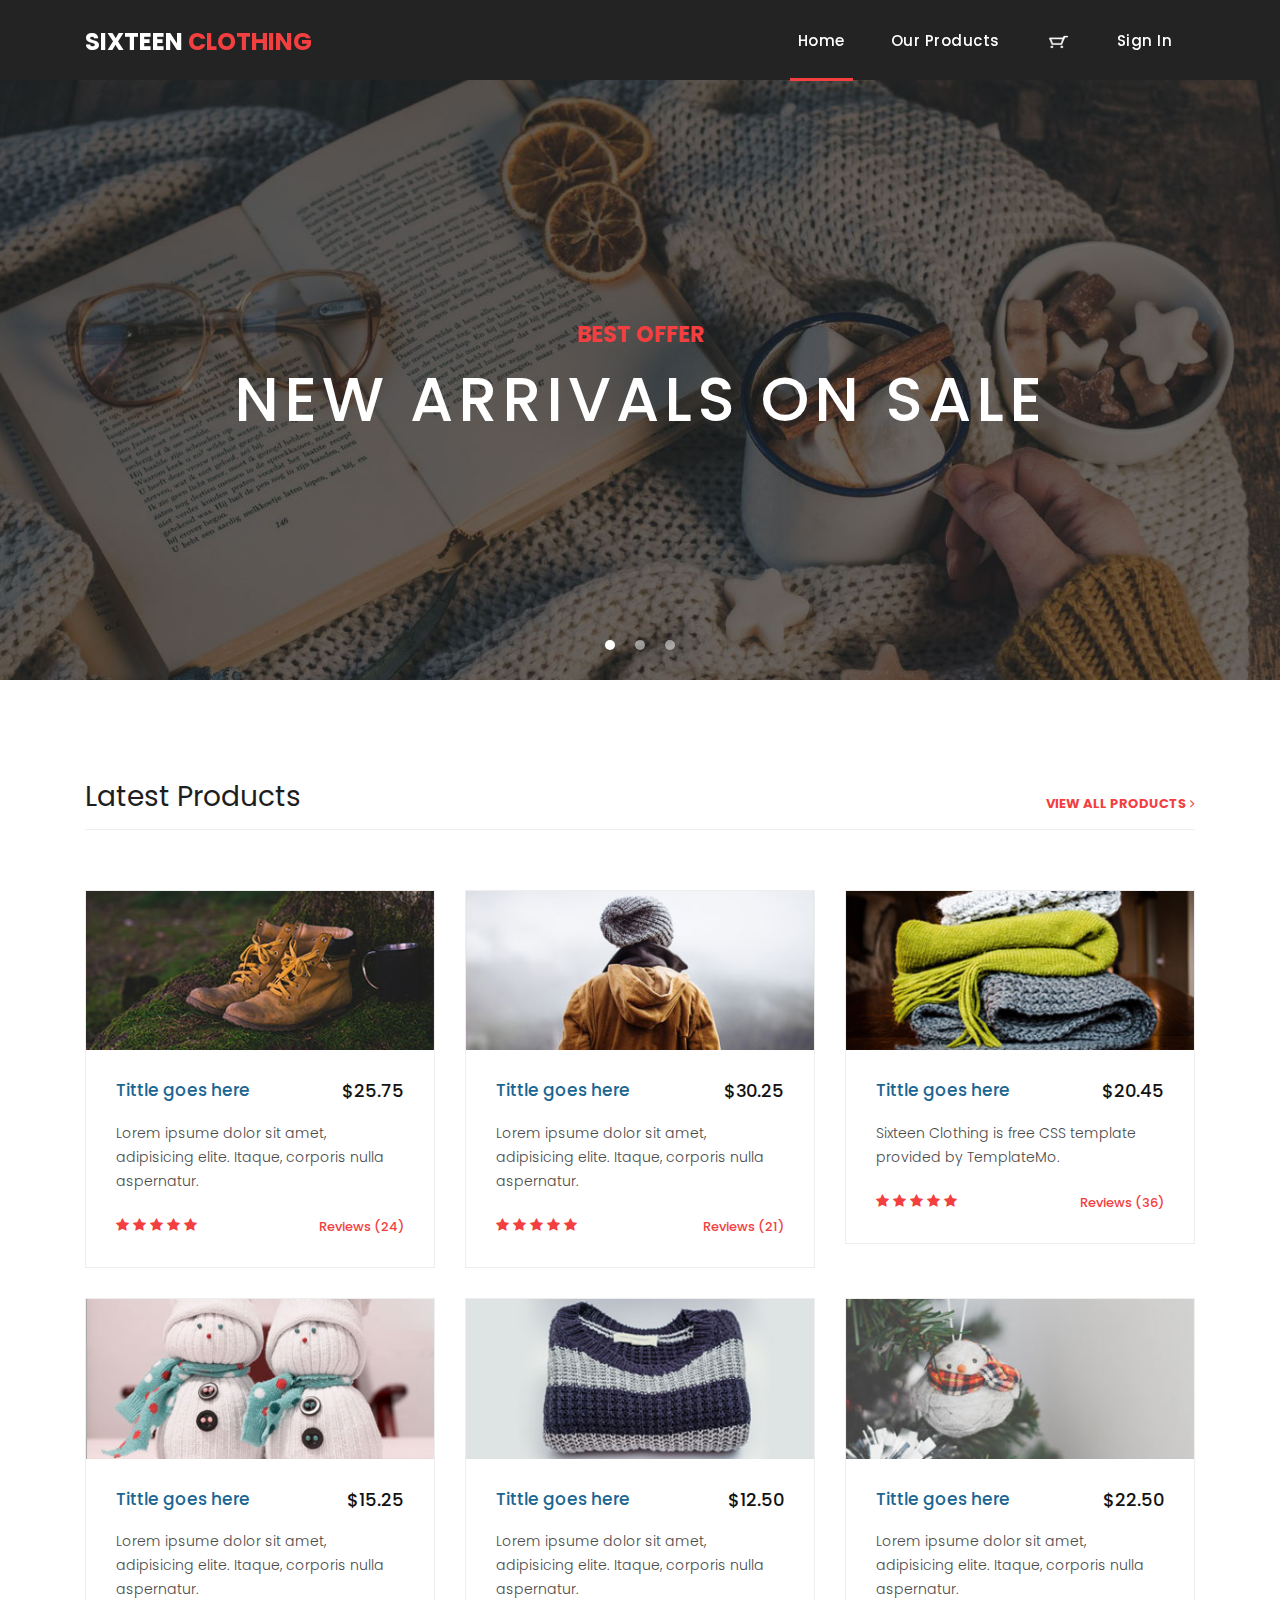
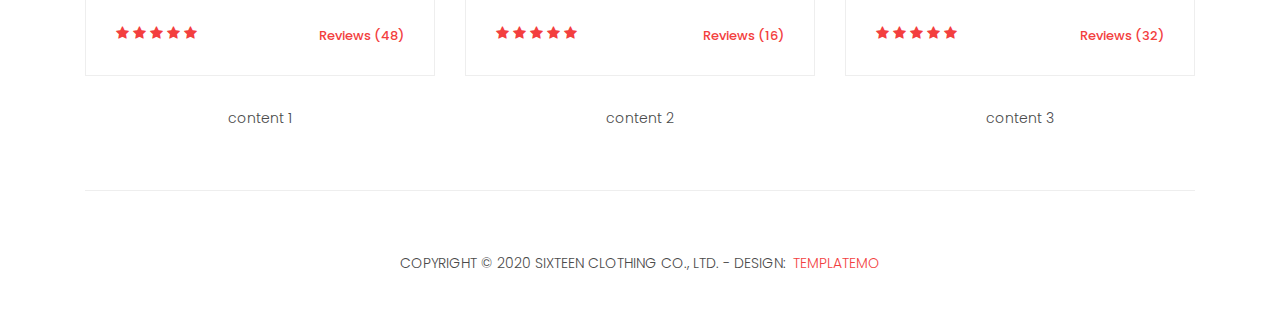
<file: index.html>
<!DOCTYPE html>
<html lang="en">

  <head>

    <meta charset="utf-8">
    <meta name="viewport" content="width=device-width, initial-scale=1, shrink-to-fit=no">
    <meta name="description" content="">
    <meta name="author" content="">
    <link href="https://fonts.googleapis.com/css?family=Poppins:100,200,300,400,500,600,700,800,900&display=swap" rel="stylesheet">

    <title>Sixteen Clothing HTML Template</title>

    <!-- Bootstrap core CSS -->
    <link href="vendor/bootstrap/css/bootstrap.min.css" rel="stylesheet">
<!--

TemplateMo 546 Sixteen Clothing

https://templatemo.com/tm-546-sixteen-clothing

-->

    <!-- Additional CSS Files -->
    <link rel="stylesheet" href="assets/css/fontawesome.css">
    <link rel="stylesheet" href="assets/css/templatemo-sixteen.css">
    <link rel="stylesheet" href="assets/css/owl.css">

  </head>

  <body>

    <!-- ***** Preloader Start ***** -->
    <div id="preloader">
        <div class="jumper">
            <div></div>
            <div></div>
            <div></div>
        </div>
    </div>  
    <!-- ***** Preloader End ***** -->

    <!-- Header -->
    <header class="fixed-top">
      <nav class="navbar navbar-expand-lg">
        <div class="container">
          <a class="navbar-brand" href="index.html"><h2>Sixteen <em>Clothing</em></h2></a>
          <button class="navbar-toggler" type="button" data-toggle="collapse" data-target="#navbarResponsive" aria-controls="navbarResponsive" aria-expanded="false" aria-label="Toggle navigation">
            <span class="navbar-toggler-icon"></span>
          </button>
          <div class="collapse navbar-collapse" id="navbarResponsive">
            <ul class="navbar-nav ml-auto">
              <li class="nav-item active">
                <a class="nav-link" href="index.html">Home
                  <span class="sr-only">(current)</span>
                </a>
              </li> 
              <li class="nav-item">
                <a class="nav-link" href="products.html">Our Products</a>
              </li>
              <li class="nav-item">
                <a class="nav-link" href="about.html"><img style="height: 22px; width: 25px;" src="./assets/images/R.png"></a>
              </li>
              <li class="nav-item">
                <a class="nav-link" href="login.html">Sign in</a>
              </li>
              
            </ul>
          </div>
        </div>
      </nav>
    </header>

    <!-- Page Content -->
    <!-- Banner Starts Here -->
    <div class="banner header-text ">
      <div class="owl-banner owl-carousel">
        <div class="banner-item-01">
          <div class="text-content">
            <h4>Best Offer</h4>
            <h2>New Arrivals On Sale</h2>
          </div>
        </div>
        <div class="banner-item-02">
          <div class="text-content">
            <h4>Flash Deals</h4>
            <h2>Get your best products</h2>
          </div>
        </div>
        <div class="banner-item-03">
          <div class="text-content">
            <h4>Last Minute</h4>
            <h2>Grab last minute deals</h2>
          </div>
        </div>
      </div>
    </div>
    <!-- Banner Ends Here -->

    <div class="latest-products">
      <div class="container">
        <div class="row">
          <div class="col-md-12">
            <div class="section-heading">
              <h2>Latest Products</h2>
              <a href="products.html">view all products <i class="fa fa-angle-right"></i></a>
            </div>
          </div>
          <div class="col-md-4">
            <div class="product-item">
              <a href="#"><img src="assets/images/product_01.jpg" alt=""></a>
              <div class="down-content">
                <a href="#"><h4>Tittle goes here</h4></a>
                <h6>$25.75</h6>
                <p>Lorem ipsume dolor sit amet, adipisicing elite. Itaque, corporis nulla aspernatur.</p>
                <ul class="stars">
                  <li><i class="fa fa-star"></i></li>
                  <li><i class="fa fa-star"></i></li>
                  <li><i class="fa fa-star"></i></li>
                  <li><i class="fa fa-star"></i></li>
                  <li><i class="fa fa-star"></i></li>
                </ul>
                <span>Reviews (24)</span>
              </div>
            </div>
          </div>
          <div class="col-md-4">
            <div class="product-item">
              <a href="#"><img src="assets/images/product_02.jpg" alt=""></a>
              <div class="down-content">
                <a href="#"><h4>Tittle goes here</h4></a>
                <h6>$30.25</h6>
                <p>Lorem ipsume dolor sit amet, adipisicing elite. Itaque, corporis nulla aspernatur.</p>
                <ul class="stars">
                  <li><i class="fa fa-star"></i></li>
                  <li><i class="fa fa-star"></i></li>
                  <li><i class="fa fa-star"></i></li>
                  <li><i class="fa fa-star"></i></li>
                  <li><i class="fa fa-star"></i></li>
                </ul>
                <span>Reviews (21)</span>
              </div>
            </div>
          </div>
          <div class="col-md-4">
            <div class="product-item">
              <a href="#"><img src="assets/images/product_03.jpg" alt=""></a>
              <div class="down-content">
                <a href="#"><h4>Tittle goes here</h4></a>
                <h6>$20.45</h6>
                <p>Sixteen Clothing is free CSS template provided by TemplateMo.</p>
                <ul class="stars">
                  <li><i class="fa fa-star"></i></li>
                  <li><i class="fa fa-star"></i></li>
                  <li><i class="fa fa-star"></i></li>
                  <li><i class="fa fa-star"></i></li>
                  <li><i class="fa fa-star"></i></li>
                </ul>
                <span>Reviews (36)</span>
              </div>
            </div>
          </div>
          <div class="col-md-4">
            <div class="product-item">
              <a href="#"><img src="assets/images/product_04.jpg" alt=""></a>
              <div class="down-content">
                <a href="#"><h4>Tittle goes here</h4></a>
                <h6>$15.25</h6>
                <p>Lorem ipsume dolor sit amet, adipisicing elite. Itaque, corporis nulla aspernatur.</p>
                <ul class="stars">
                  <li><i class="fa fa-star"></i></li>
                  <li><i class="fa fa-star"></i></li>
                  <li><i class="fa fa-star"></i></li>
                  <li><i class="fa fa-star"></i></li>
                  <li><i class="fa fa-star"></i></li>
                </ul>
                <span>Reviews (48)</span>
              </div>
            </div>
          </div>
          <div class="col-md-4">
            <div class="product-item">
              <a href="#"><img src="assets/images/product_05.jpg" alt=""></a>
              <div class="down-content">
                <a href="#"><h4>Tittle goes here</h4></a>
                <h6>$12.50</h6>
                <p>Lorem ipsume dolor sit amet, adipisicing elite. Itaque, corporis nulla aspernatur.</p>
                <ul class="stars">
                  <li><i class="fa fa-star"></i></li>
                  <li><i class="fa fa-star"></i></li>
                  <li><i class="fa fa-star"></i></li>
                  <li><i class="fa fa-star"></i></li>
                  <li><i class="fa fa-star"></i></li>
                </ul>
                <span>Reviews (16)</span>
              </div>
            </div>
          </div>
          <div class="col-md-4">
            <div class="product-item">
              <a href="#"><img src="assets/images/product_06.jpg" alt=""></a>
              <div class="down-content">
                <a href="#"><h4>Tittle goes here</h4></a>
                <h6>$22.50</h6>
                <p>Lorem ipsume dolor sit amet, adipisicing elite. Itaque, corporis nulla aspernatur.</p>
                <ul class="stars">
                  <li><i class="fa fa-star"></i></li>
                  <li><i class="fa fa-star"></i></li>
                  <li><i class="fa fa-star"></i></li>
                  <li><i class="fa fa-star"></i></li>
                  <li><i class="fa fa-star"></i></li>
                </ul>
                <span>Reviews (32)</span>
              </div>
            </div>
          </div>
        </div>
      </div>
    </div>

    <footer class="container">
      <div class="row">
        <div class="col-md-4">
          <p>content 1</p>
        </div>
        <div class="col-md-4">
          <p>content 2</p>
        </div>
        <div class="col-md-4">
          <p>content 3</p>
        </div>
      </div>
        <div class="row">
          <div class="col-md-12">
            <div class="inner-content">
              <p>Copyright &copy; 2020 Sixteen Clothing Co., Ltd.
            
            - Design: <a rel="nofollow noopener" href="https://templatemo.com" target="_blank">TemplateMo</a></p>
            </div>
          </div>
        </div>
      </div>
    </footer>


    <!-- Bootstrap core JavaScript -->
    <script src="vendor/jquery/jquery.min.js"></script>
    <script src="vendor/bootstrap/js/bootstrap.bundle.min.js"></script>


    <!-- Additional Scripts -->
    <script src="assets/js/custom.js"></script>
    <script src="assets/js/owl.js"></script>
    <script src="assets/js/slick.js"></script>
    <script src="assets/js/isotope.js"></script>
    <script src="assets/js/accordions.js"></script>


    <script language = "text/Javascript"> 
      cleared[0] = cleared[1] = cleared[2] = 0; //set a cleared flag for each field
      function clearField(t){                   //declaring the array outside of the
      if(! cleared[t.id]){                      // function makes it static and global
          cleared[t.id] = 1;  // you could use true and false, but that's more typing
          t.value='';         // with more chance of typos
          t.style.color='#fff';
          }
      }
    </script>


  </body>

</html>
</file>
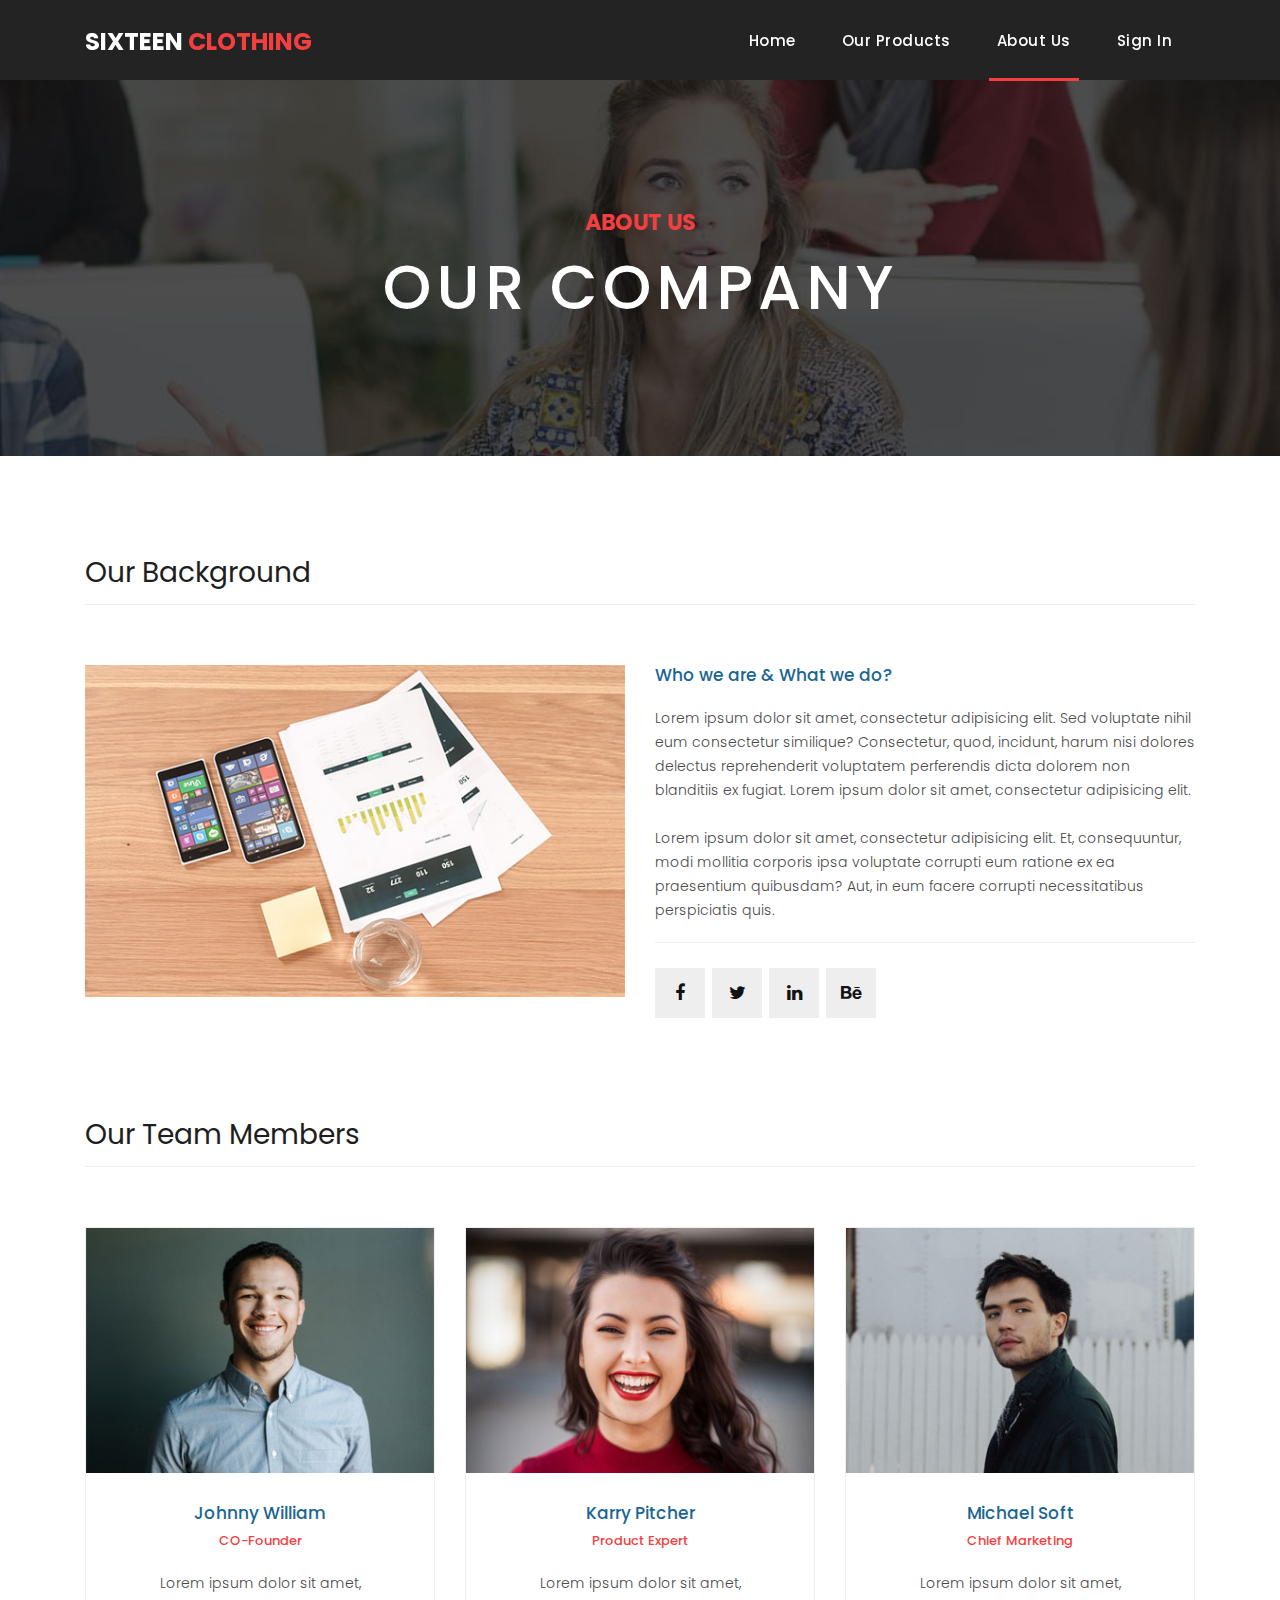
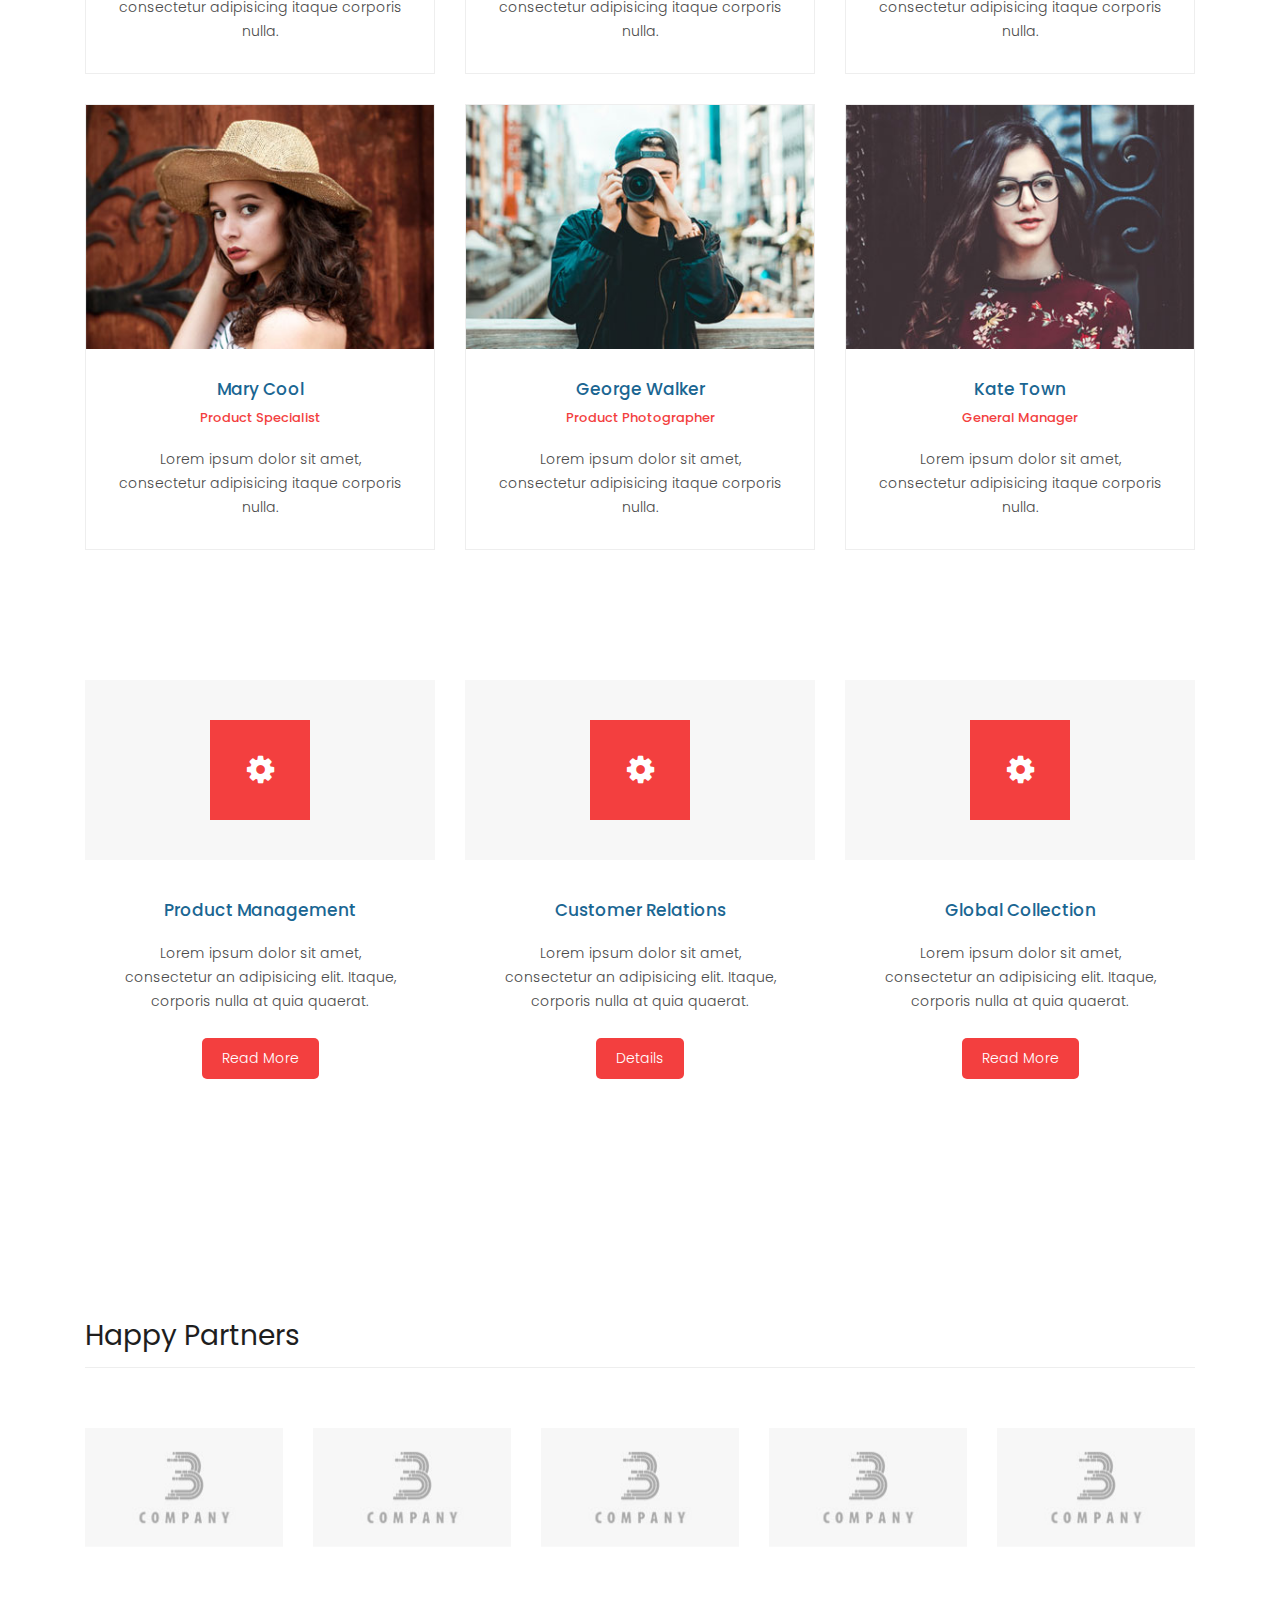
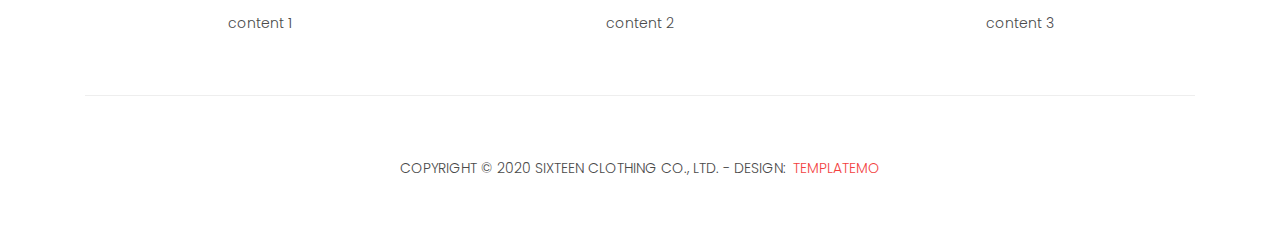
<file: about.html>
<!DOCTYPE html>
<html lang="en">

  <head>

    <meta charset="utf-8">
    <meta name="viewport" content="width=device-width, initial-scale=1, shrink-to-fit=no">
    <meta name="description" content="">
    <meta name="author" content="">
    <link href="https://fonts.googleapis.com/css?family=Poppins:100,200,300,400,500,600,700,800,900&display=swap" rel="stylesheet">

    <title>Sixteen Clothing - About Page</title>

    <!-- Bootstrap core CSS -->
    <link href="vendor/bootstrap/css/bootstrap.min.css" rel="stylesheet">
<!--

TemplateMo 546 Sixteen Clothing

https://templatemo.com/tm-546-sixteen-clothing

-->

    <!-- Additional CSS Files -->
    <link rel="stylesheet" href="assets/css/fontawesome.css">
    <link rel="stylesheet" href="assets/css/templatemo-sixteen.css">
    <link rel="stylesheet" href="assets/css/owl.css">

  </head>

  <body>

    <!-- ***** Preloader Start ***** -->
    <div id="preloader">
        <div class="jumper">
            <div></div>
            <div></div>
            <div></div>
        </div>
    </div>  
    <!-- ***** Preloader End ***** -->

    <!-- Header -->
    <header class="fixed-top">
      <nav class="navbar navbar-expand-lg">
        <div class="container">
          <a class="navbar-brand" href="index.html"><h2>Sixteen <em>Clothing</em></h2></a>
          <button class="navbar-toggler" type="button" data-toggle="collapse" data-target="#navbarResponsive" aria-controls="navbarResponsive" aria-expanded="false" aria-label="Toggle navigation">
            <span class="navbar-toggler-icon"></span>
          </button>
          <div class="collapse navbar-collapse" id="navbarResponsive">
            <ul class="navbar-nav ml-auto">
              <li class="nav-item">
                <a class="nav-link" href="index.html">Home
                  <span class="sr-only">(current)</span>
                </a>
              </li> 
              <li class="nav-item">
                <a class="nav-link" href="products.html">Our Products</a>
              </li>
              <li class="nav-item active">
                <a class="nav-link" href="about.html">About Us</a>
              </li>
              <li class="nav-item">
                <a class="nav-link" href="login.html">Sign in</a>
              </li>
            </ul>
          </div>
        </div>
      </nav>
    </header>

    <!-- Page Content -->
    <div class="page-heading about-heading header-text">
      <div class="container">
        <div class="row">
          <div class="col-md-12">
            <div class="text-content">
              <h4>about us</h4>
              <h2>our company</h2>
            </div>
          </div>
        </div>
      </div>
    </div>


    <div class="best-features about-features">
      <div class="container">
        <div class="row">
          <div class="col-md-12">
            <div class="section-heading">
              <h2>Our Background</h2>
            </div>
          </div>
          <div class="col-md-6">
            <div class="right-image">
              <img src="assets/images/feature-image.jpg" alt="">
            </div>
          </div>
          <div class="col-md-6">
            <div class="left-content">
              <h4>Who we are &amp; What we do?</h4>
              <p>Lorem ipsum dolor sit amet, consectetur adipisicing elit. Sed voluptate nihil eum consectetur similique? Consectetur, quod, incidunt, harum nisi dolores delectus reprehenderit voluptatem perferendis dicta dolorem non blanditiis ex fugiat. Lorem ipsum dolor sit amet, consectetur adipisicing elit.<br><br>Lorem ipsum dolor sit amet, consectetur adipisicing elit. Et, consequuntur, modi mollitia corporis ipsa voluptate corrupti eum ratione ex ea praesentium quibusdam? Aut, in eum facere corrupti necessitatibus perspiciatis quis.</p>
              <ul class="social-icons">
                <li><a href="#"><i class="fa fa-facebook"></i></a></li>
                <li><a href="#"><i class="fa fa-twitter"></i></a></li>
                <li><a href="#"><i class="fa fa-linkedin"></i></a></li>
                <li><a href="#"><i class="fa fa-behance"></i></a></li>
              </ul>
            </div>
          </div>
        </div>
      </div>
    </div>

    
    <div class="team-members">
      <div class="container">
        <div class="row">
          <div class="col-md-12">
            <div class="section-heading">
              <h2>Our Team Members</h2>
            </div>
          </div>
          <div class="col-md-4">
            <div class="team-member">
              <div class="thumb-container">
                <img src="assets/images/team_01.jpg" alt="">
                <div class="hover-effect">
                  <div class="hover-content">
                    <ul class="social-icons">
                      <li><a href="#"><i class="fa fa-facebook"></i></a></li>
                      <li><a href="#"><i class="fa fa-twitter"></i></a></li>
                      <li><a href="#"><i class="fa fa-linkedin"></i></a></li>
                      <li><a href="#"><i class="fa fa-behance"></i></a></li>
                    </ul>
                  </div>
                </div>
              </div>
              <div class="down-content">
                <h4>Johnny William</h4>
                <span>CO-Founder</span>
                <p>Lorem ipsum dolor sit amet, consectetur adipisicing itaque corporis nulla.</p>
              </div>
            </div>
          </div>
          <div class="col-md-4">
            <div class="team-member">
              <div class="thumb-container">
                <img src="assets/images/team_02.jpg" alt="">
                <div class="hover-effect">
                  <div class="hover-content">
                    <ul class="social-icons">
                      <li><a href="#"><i class="fa fa-facebook"></i></a></li>
                      <li><a href="#"><i class="fa fa-twitter"></i></a></li>
                      <li><a href="#"><i class="fa fa-linkedin"></i></a></li>
                      <li><a href="#"><i class="fa fa-behance"></i></a></li>
                    </ul>
                  </div>
                </div>
              </div>
              <div class="down-content">
                <h4>Karry Pitcher</h4>
                <span>Product Expert</span>
                <p>Lorem ipsum dolor sit amet, consectetur adipisicing itaque corporis nulla.</p>
              </div>
            </div>
          </div>
          <div class="col-md-4">
            <div class="team-member">
              <div class="thumb-container">
                <img src="assets/images/team_03.jpg" alt="">
                <div class="hover-effect">
                  <div class="hover-content">
                    <ul class="social-icons">
                      <li><a href="#"><i class="fa fa-facebook"></i></a></li>
                      <li><a href="#"><i class="fa fa-twitter"></i></a></li>
                      <li><a href="#"><i class="fa fa-linkedin"></i></a></li>
                      <li><a href="#"><i class="fa fa-behance"></i></a></li>
                    </ul>
                  </div>
                </div>
              </div>
              <div class="down-content">
                <h4>Michael Soft</h4>
                <span>Chief Marketing</span>
                <p>Lorem ipsum dolor sit amet, consectetur adipisicing itaque corporis nulla.</p>
              </div>
            </div>
          </div>
          <div class="col-md-4">
            <div class="team-member">
              <div class="thumb-container">
                <img src="assets/images/team_04.jpg" alt="">
                <div class="hover-effect">
                  <div class="hover-content">
                    <ul class="social-icons">
                      <li><a href="#"><i class="fa fa-facebook"></i></a></li>
                      <li><a href="#"><i class="fa fa-twitter"></i></a></li>
                      <li><a href="#"><i class="fa fa-linkedin"></i></a></li>
                      <li><a href="#"><i class="fa fa-behance"></i></a></li>
                    </ul>
                  </div>
                </div>
              </div>
              <div class="down-content">
                <h4>Mary Cool</h4>
                <span>Product Specialist</span>
                <p>Lorem ipsum dolor sit amet, consectetur adipisicing itaque corporis nulla.</p>
              </div>
            </div>
          </div>
          <div class="col-md-4">
            <div class="team-member">
              <div class="thumb-container">
                <img src="assets/images/team_05.jpg" alt="">
                <div class="hover-effect">
                  <div class="hover-content">
                    <ul class="social-icons">
                      <li><a href="#"><i class="fa fa-facebook"></i></a></li>
                      <li><a href="#"><i class="fa fa-twitter"></i></a></li>
                      <li><a href="#"><i class="fa fa-linkedin"></i></a></li>
                      <li><a href="#"><i class="fa fa-behance"></i></a></li>
                    </ul>
                  </div>
                </div>
              </div>
              <div class="down-content">
                <h4>George Walker</h4>
                <span>Product Photographer</span>
                <p>Lorem ipsum dolor sit amet, consectetur adipisicing itaque corporis nulla.</p>
              </div>
            </div>
          </div>
          <div class="col-md-4">
            <div class="team-member">
              <div class="thumb-container">
                <img src="assets/images/team_06.jpg" alt="">
                <div class="hover-effect">
                  <div class="hover-content">
                    <ul class="social-icons">
                      <li><a href="#"><i class="fa fa-facebook"></i></a></li>
                      <li><a href="#"><i class="fa fa-twitter"></i></a></li>
                      <li><a href="#"><i class="fa fa-linkedin"></i></a></li>
                      <li><a href="#"><i class="fa fa-behance"></i></a></li>
                    </ul>
                  </div>
                </div>
              </div>
              <div class="down-content">
                <h4>Kate Town</h4>
                <span>General Manager</span>
                <p>Lorem ipsum dolor sit amet, consectetur adipisicing itaque corporis nulla.</p>
              </div>
            </div>
          </div>
        </div>
      </div>
    </div>


    <div class="services">
      <div class="container">
        <div class="row">
          <div class="col-md-4">
            <div class="service-item">
              <div class="icon">
                <i class="fa fa-gear"></i>
              </div>
              <div class="down-content">
                <h4>Product Management</h4>
                <p>Lorem ipsum dolor sit amet, consectetur an adipisicing elit. Itaque, corporis nulla at quia quaerat.</p>
                <a href="#" class="filled-button">Read More</a>
              </div>
            </div>
          </div>
          <div class="col-md-4">
            <div class="service-item">
              <div class="icon">
                <i class="fa fa-gear"></i>
              </div>
              <div class="down-content">
                <h4>Customer Relations</h4>
                <p>Lorem ipsum dolor sit amet, consectetur an adipisicing elit. Itaque, corporis nulla at quia quaerat.</p>
                <a href="#" class="filled-button">Details</a>
              </div>
            </div>
          </div>
          <div class="col-md-4">
            <div class="service-item">
              <div class="icon">
                <i class="fa fa-gear"></i>
              </div>
              <div class="down-content">
                <h4>Global Collection</h4>
                <p>Lorem ipsum dolor sit amet, consectetur an adipisicing elit. Itaque, corporis nulla at quia quaerat.</p>
                <a href="#" class="filled-button">Read More</a>
              </div>
            </div>
          </div>
        </div>
      </div>
    </div>


    <div class="happy-clients">
      <div class="container">
        <div class="row">
          <div class="col-md-12">
            <div class="section-heading">
              <h2>Happy Partners</h2>
            </div>
          </div>
          <div class="col-md-12">
            <div class="owl-clients owl-carousel">
              <div class="client-item">
                <img src="assets/images/client-01.png" alt="1">
              </div>
              
              <div class="client-item">
                <img src="assets/images/client-01.png" alt="2">
              </div>
              
              <div class="client-item">
                <img src="assets/images/client-01.png" alt="3">
              </div>
              
              <div class="client-item">
                <img src="assets/images/client-01.png" alt="4">
              </div>
              
              <div class="client-item">
                <img src="assets/images/client-01.png" alt="5">
              </div>
              
              <div class="client-item">
                <img src="assets/images/client-01.png" alt="6">
              </div>
            </div>
          </div>
        </div>
      </div>
    </div>

    
    <footer class="container">
      <div class="row">
        <div class="col-md-4">
          <p>content 1</p>
        </div>
        <div class="col-md-4">
          <p>content 2</p>
        </div>
        <div class="col-md-4">
          <p>content 3</p>
        </div>
      </div>
        <div class="row">
          <div class="col-md-12">
            <div class="inner-content">
              <p>Copyright &copy; 2020 Sixteen Clothing Co., Ltd.
            
            - Design: <a rel="nofollow noopener" href="https://templatemo.com" target="_blank">TemplateMo</a></p>
            </div>
          </div>
        </div>
      </div>
    </footer>


    <!-- Bootstrap core JavaScript -->
    <script src="vendor/jquery/jquery.min.js"></script>
    <script src="vendor/bootstrap/js/bootstrap.bundle.min.js"></script>


    <!-- Additional Scripts -->
    <script src="assets/js/custom.js"></script>
    <script src="assets/js/owl.js"></script>
    <script src="assets/js/slick.js"></script>
    <script src="assets/js/isotope.js"></script>
    <script src="assets/js/accordions.js"></script>


    <script language = "text/Javascript"> 
      cleared[0] = cleared[1] = cleared[2] = 0; //set a cleared flag for each field
      function clearField(t){                   //declaring the array outside of the
      if(! cleared[t.id]){                      // function makes it static and global
          cleared[t.id] = 1;  // you could use true and false, but that's more typing
          t.value='';         // with more chance of typos
          t.style.color='#fff';
          }
      }
    </script>


  </body>

</html>
</file>
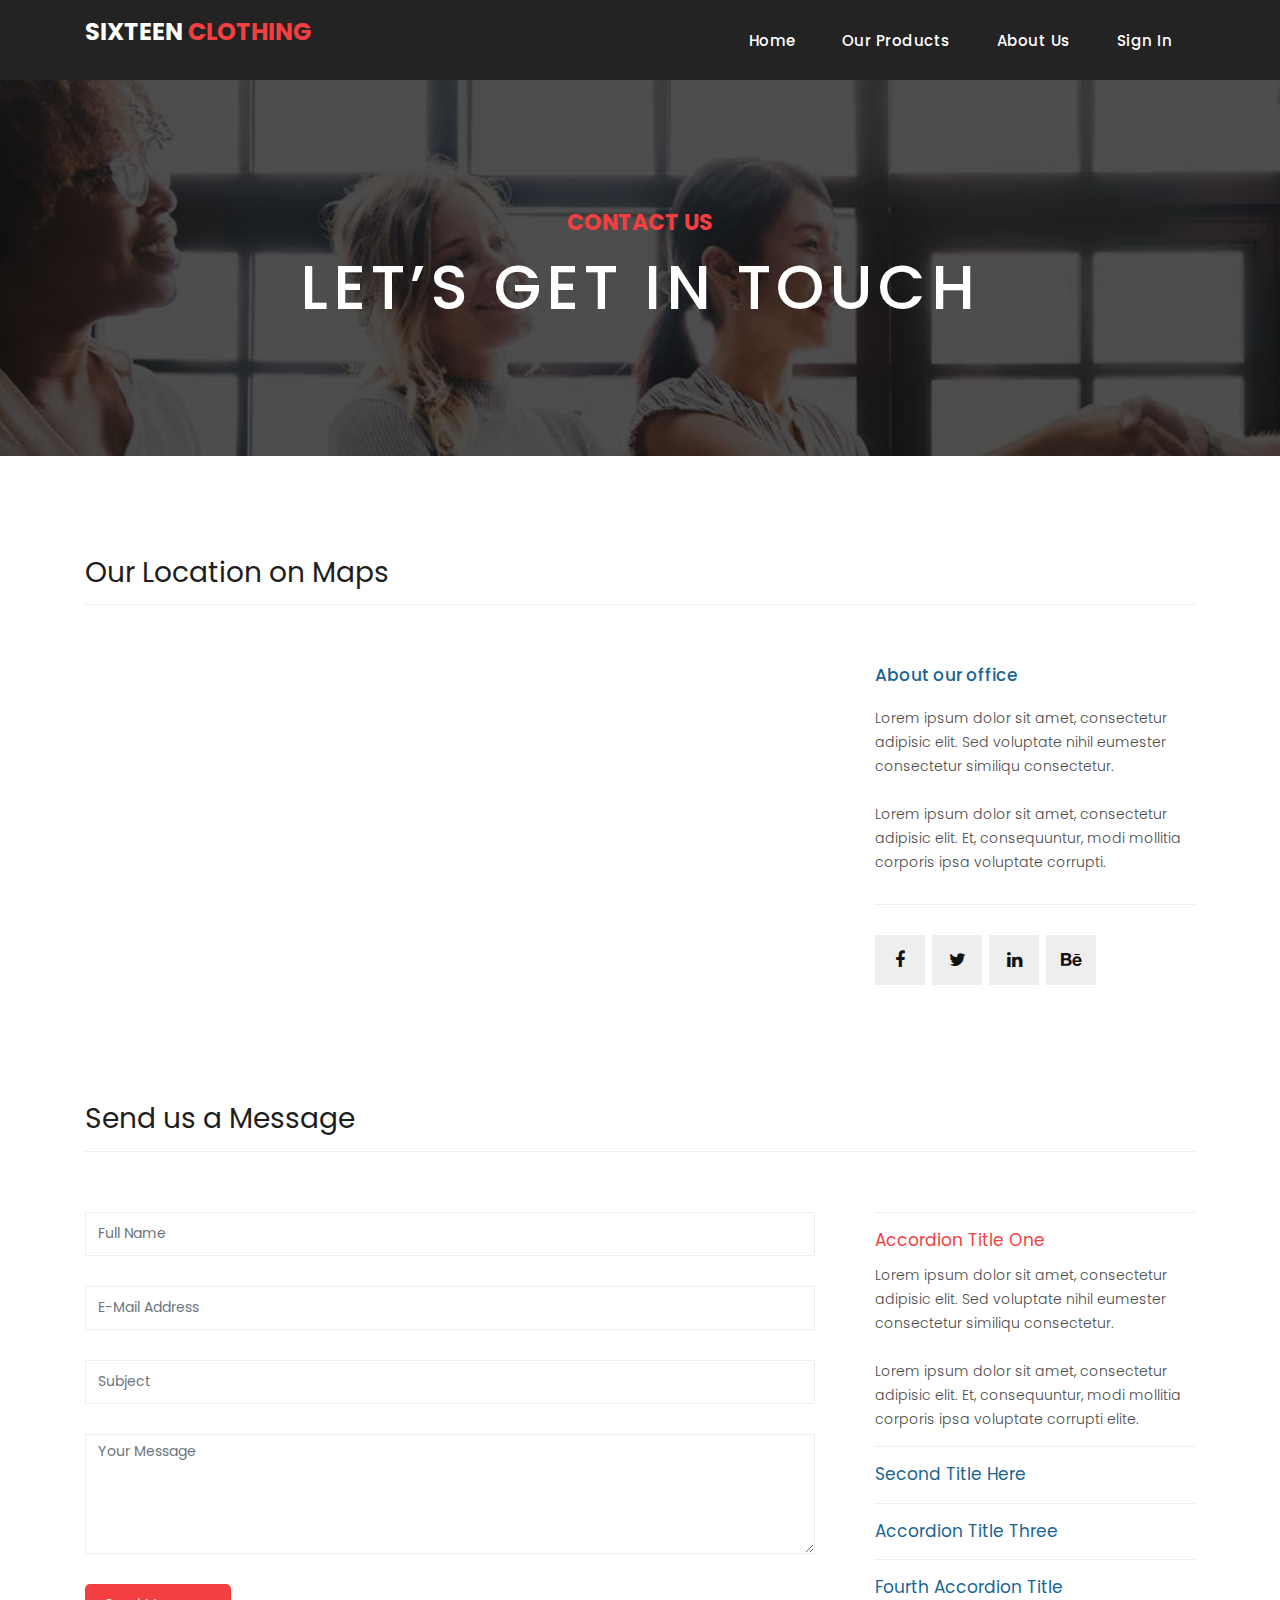
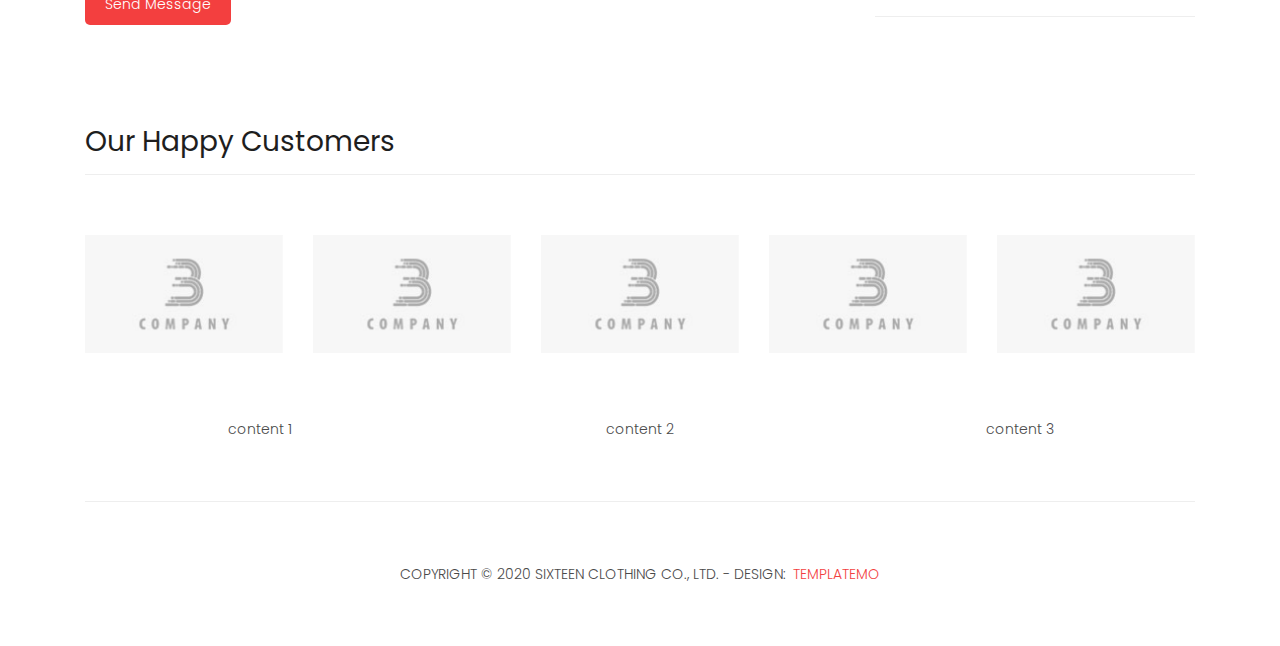
<file: contact.html>
<!DOCTYPE html>
<html lang="en">

  <head>

    <meta charset="utf-8">
    <meta name="viewport" content="width=device-width, initial-scale=1, shrink-to-fit=no">
    <meta name="description" content="">
    <meta name="author" content="">
    <link href="https://fonts.googleapis.com/css?family=Poppins:100,200,300,400,500,600,700,800,900&display=swap" rel="stylesheet">

    <title>Sixteen Clothing - Contact Page</title>

    <!-- Bootstrap core CSS -->
    <link href="vendor/bootstrap/css/bootstrap.min.css" rel="stylesheet">
<!--

TemplateMo 546 Sixteen Clothing

https://templatemo.com/tm-546-sixteen-clothing

-->

    <!-- Additional CSS Files -->
    <link rel="stylesheet" href="assets/css/fontawesome.css">
    <link rel="stylesheet" href="assets/css/templatemo-sixteen.css">
    <link rel="stylesheet" href="assets/css/owl.css">

  </head>

  <body>

    <!-- ***** Preloader Start ***** -->
    <div id="preloader">
        <div class="jumper">
            <div></div>
            <div></div>
            <div></div>
        </div>
    </div>  
    <!-- ***** Preloader End ***** -->

    <!-- Header -->
    <header class="fixed-top">
      <nav class="navbar navbar-expand-lg">
        <div class="container">
          <a class="navbar-brand" href="index.html"><h2>Sixteen <em>Clothing</em></h2></a>
          <button class="navbar-toggler" type="button" data-toggle="collapse" data-target="#navbarResponsive" aria-controls="navbarResponsive" aria-expanded="false" aria-label="Toggle navigation">
            <span class="navbar-toggler-icon"></span>
          </button>
          <div class="collapse navbar-collapse" id="navbarResponsive">
            <ul class="navbar-nav ml-auto">
              <li class="nav-item">
                <a class="nav-link" href="index.html">Home
                  <span class="sr-only">(current)</span>
                </a>
              </li> 
              <li class="nav-item">
                <a class="nav-link" href="products.html">Our Products</a>
              </li>
              <li class="nav-item">
                <a class="nav-link" href="about.html">About Us</a>
              </li>
              <li class="nav-item">
                <a class="nav-link" href="login.html">Sign in</a>
              </li>
            </ul>
          </div>
        </div>
      </nav>
    </header>

    <!-- Page Content -->
    <div class="page-heading contact-heading header-text">
      <div class="container">
        <div class="row">
          <div class="col-md-12">
            <div class="text-content">
              <h4>contact us</h4>
              <h2>let’s get in touch</h2>
            </div>
          </div>
        </div>
      </div>
    </div>


    <div class="find-us">
      <div class="container">
        <div class="row">
          <div class="col-md-12">
            <div class="section-heading">
              <h2>Our Location on Maps</h2>
            </div>
          </div>
          <div class="col-md-8">
<!-- How to change your own map point
	1. Go to Google Maps
	2. Click on your location point
	3. Click "Share" and choose "Embed map" tab
	4. Copy only URL and paste it within the src="" field below
-->
            <div id="map">
              <iframe src="https://maps.google.com/maps?q=Av.+L%C3%BAcio+Costa,+Rio+de+Janeiro+-+RJ,+Brazil&t=&z=13&ie=UTF8&iwloc=&output=embed" width="100%" height="330px" frameborder="0" style="border:0" allowfullscreen></iframe>
            </div>
          </div>
          <div class="col-md-4">
            <div class="left-content">
              <h4>About our office</h4>
              <p>Lorem ipsum dolor sit amet, consectetur adipisic elit. Sed voluptate nihil eumester consectetur similiqu consectetur.<br><br>Lorem ipsum dolor sit amet, consectetur adipisic elit. Et, consequuntur, modi mollitia corporis ipsa voluptate corrupti.</p>
              <ul class="social-icons">
                <li><a href="#"><i class="fa fa-facebook"></i></a></li>
                <li><a href="#"><i class="fa fa-twitter"></i></a></li>
                <li><a href="#"><i class="fa fa-linkedin"></i></a></li>
                <li><a href="#"><i class="fa fa-behance"></i></a></li>
              </ul>
            </div>
          </div>
        </div>
      </div>
    </div>

    
    <div class="send-message">
      <div class="container">
        <div class="row">
          <div class="col-md-12">
            <div class="section-heading">
              <h2>Send us a Message</h2>
            </div>
          </div>
          <div class="col-md-8">
            <div class="contact-form">
              <form id="contact" action="" method="post">
                <div class="row">
                  <div class="col-lg-12 col-md-12 col-sm-12">
                    <fieldset>
                      <input name="name" type="text" class="form-control" id="name" placeholder="Full Name" required="">
                    </fieldset>
                  </div>
                  <div class="col-lg-12 col-md-12 col-sm-12">
                    <fieldset>
                      <input name="email" type="text" class="form-control" id="email" placeholder="E-Mail Address" required="">
                    </fieldset>
                  </div>
                  <div class="col-lg-12 col-md-12 col-sm-12">
                    <fieldset>
                      <input name="subject" type="text" class="form-control" id="subject" placeholder="Subject" required="">
                    </fieldset>
                  </div>
                  <div class="col-lg-12">
                    <fieldset>
                      <textarea name="message" rows="6" class="form-control" id="message" placeholder="Your Message" required=""></textarea>
                    </fieldset>
                  </div>
                  <div class="col-lg-12">
                    <fieldset>
                      <button type="submit" id="form-submit" class="filled-button">Send Message</button>
                    </fieldset>
                  </div>
                </div>
              </form>
            </div>
          </div>
          <div class="col-md-4">
            <ul class="accordion">
              <li>
                  <a>Accordion Title One</a>
                  <div class="content">
                      <p>Lorem ipsum dolor sit amet, consectetur adipisic elit. Sed voluptate nihil eumester consectetur similiqu consectetur.<br><br>Lorem ipsum dolor sit amet, consectetur adipisic elit. Et, consequuntur, modi mollitia corporis ipsa voluptate corrupti elite.</p>
                  </div>
              </li>
              <li>
                  <a>Second Title Here</a>
                  <div class="content">
                      <p>Lorem ipsum dolor sit amet, consectetur adipisic elit. Sed voluptate nihil eumester consectetur similiqu consectetur.<br><br>Lorem ipsum dolor sit amet, consectetur adipisic elit. Et, consequuntur, modi mollitia corporis ipsa voluptate corrupti elite.</p>
                  </div>
              </li>
              <li>
                  <a>Accordion Title Three</a>
                  <div class="content">
                      <p>Lorem ipsum dolor sit amet, consectetur adipisic elit. Sed voluptate nihil eumester consectetur similiqu consectetur.<br><br>Lorem ipsum dolor sit amet, consectetur adipisic elit. Et, consequuntur, modi mollitia corporis ipsa voluptate corrupti elite.</p>
                  </div>
              </li>
              <li>
                  <a>Fourth Accordion Title</a>
                  <div class="content">
                      <p>Lorem ipsum dolor sit amet, consectetur adipisic elit. Sed voluptate nihil eumester consectetur similiqu consectetur.<br><br>Lorem ipsum dolor sit amet, consectetur adipisic elit. Et, consequuntur, modi mollitia corporis ipsa voluptate corrupti elite.</p>
                  </div>
              </li>
            </ul>
          </div>
        </div>
      </div>
    </div>

    <div class="happy-clients">
      <div class="container">
        <div class="row">
          <div class="col-md-12">
            <div class="section-heading">
              <h2>Our Happy Customers</h2>
            </div>
          </div>
          <div class="col-md-12">
            <div class="owl-clients owl-carousel">
              <div class="client-item">
                <img src="assets/images/client-01.png" alt="1">
              </div>
              
              <div class="client-item">
                <img src="assets/images/client-01.png" alt="2">
              </div>
              
              <div class="client-item">
                <img src="assets/images/client-01.png" alt="3">
              </div>
              
              <div class="client-item">
                <img src="assets/images/client-01.png" alt="4">
              </div>
              
              <div class="client-item">
                <img src="assets/images/client-01.png" alt="5">
              </div>
              
              <div class="client-item">
                <img src="assets/images/client-01.png" alt="6">
              </div>
            </div>
          </div>
        </div>
      </div>
    </div>

    
    <footer class="container">
      <div class="row">
        <div class="col-md-4">
          <p>content 1</p>
        </div>
        <div class="col-md-4">
          <p>content 2</p>
        </div>
        <div class="col-md-4">
          <p>content 3</p>
        </div>
      </div>
        <div class="row">
          <div class="col-md-12">
            <div class="inner-content">
              <p>Copyright &copy; 2020 Sixteen Clothing Co., Ltd.
            
            - Design: <a rel="nofollow noopener" href="https://templatemo.com" target="_blank">TemplateMo</a></p>
            </div>
          </div>
        </div>
      </div>
    </footer>


    <!-- Bootstrap core JavaScript -->
    <script src="vendor/jquery/jquery.min.js"></script>
    <script src="vendor/bootstrap/js/bootstrap.bundle.min.js"></script>


    <!-- Additional Scripts -->
    <script src="assets/js/custom.js"></script>
    <script src="assets/js/owl.js"></script>
    <script src="assets/js/slick.js"></script>
    <script src="assets/js/isotope.js"></script>
    <script src="assets/js/accordions.js"></script>


    <script language = "text/Javascript"> 
      cleared[0] = cleared[1] = cleared[2] = 0; //set a cleared flag for each field
      function clearField(t){                   //declaring the array outside of the
      if(! cleared[t.id]){                      // function makes it static and global
          cleared[t.id] = 1;  // you could use true and false, but that's more typing
          t.value='';         // with more chance of typos
          t.style.color='#fff';
          }
      }
    </script>


  </body>

</html>
</file>
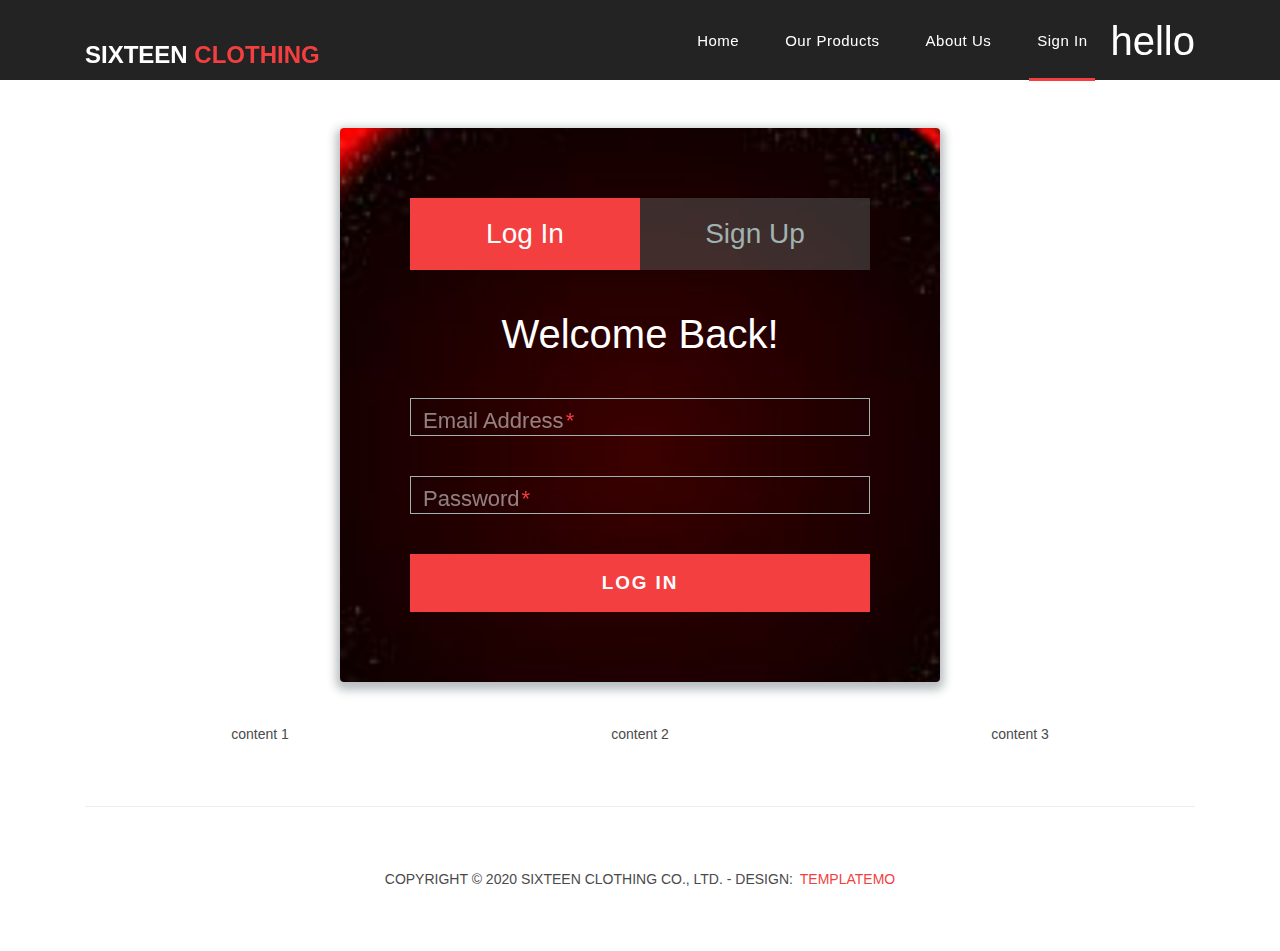
<file: login.html>
<!DOCTYPE html>
<html lang="en">

  <head>

    <meta charset="utf-8">
    <meta name="viewport" content="width=device-width, initial-scale=1, shrink-to-fit=no">
    <meta name="description" content="">
    <meta name="author" content="">
    <link href="https://fonts.googleapis.com/css?family=Poppins:100,200,300,400,500,600,700,800,900&display=swap" rel="stylesheet">

    <title>Sixteen Clothing - About Page</title>

    <!-- Bootstrap core CSS -->
    <link href="vendor/bootstrap/css/bootstrap.min.css" rel="stylesheet">
<!--

TemplateMo 546 Sixteen Clothing

https://templatemo.com/tm-546-sixteen-clothing

-->

    <!-- Additional CSS Files -->
    <link rel="stylesheet" href="assets/css/fontawesome.css">
    <link rel="stylesheet" href="assets/css/templatemo-sixteen.css">
    <link rel="stylesheet" href="assets/css/owl.css">
    <link rel="stylesheet" href="assets/css/style.css">

  </head>

  <body>

    <!-- ***** Preloader Start ***** -->
    <div id="preloader">
        <div class="jumper">
            <div></div>
            <div></div>
            <div></div>
        </div>
    </div>  
    <!-- ***** Preloader End ***** -->

    <!-- Header -->
    <header class="fixed-top">
      <nav class="navbar navbar-expand-lg">
        <div class="container">
          <a class="navbar-brand" href="index.html"><h2>Sixteen <em>Clothing</em></h2></a>
          <button class="navbar-toggler" type="button" data-toggle="collapse" data-target="#navbarResponsive" aria-controls="navbarResponsive" aria-expanded="false" aria-label="Toggle navigation">
            <span class="navbar-toggler-icon"></span>
          </button>
          <div class="collapse navbar-collapse" id="navbarResponsive">
            <ul class="navbar-nav ml-auto">
              <li class="nav-item">
                <a class="nav-link" href="index.html">Home
                  <span class="sr-only">(current)</span>
                </a>
              </li> 
              <li class="nav-item">
                <a class="nav-link" href="products.html">Our Products</a>
              </li>
              <li class="nav-item">
                <a class="nav-link" href="about.html">About Us</a>
              </li>
              <li class="nav-item active">
                <a class="nav-link" href="login.html">Sign in</a>
              </li>
              <h1>hello</h1>
            </ul>
          </div>
        </div>
      </nav>
    </header>

    <div class="form">

      <ul class="tab-group">
        <li class="tab active"><a href="#login">Log In</a></li>
        <li class="tab"><a href="#signup">Sign Up</a></li>
      </ul>
    
      <div class="tab-content">
    
    
        <div id="login">
          <h1>Welcome Back!</h1>
    
          <form action="/" method="post">
    
            <div class="field-wrap">
              <label>
                Email Address<span class="req">*</span>
              </label>
              <input type="email" required autocomplete="off" />
            </div>
    
            <div class="field-wrap">
              <label>
                Password<span class="req">*</span>
              </label>
              <input type="password" required autocomplete="off" />
            </div>
    
            <button class="button button-block" />Log In</button>
    
          </form>
    
        </div>
    
        <div id="signup">
          <h1>Sign Up for Free</h1>
    
          <form action="/" method="post">
    
            <div class="top-row">
              <div class="field-wrap">
                <label>
                  First Name<span class="req">*</span>
                </label>
                <input type="text" required autocomplete="off" />
              </div>
    
              <div class="field-wrap">
                <label>
                  Last Name<span class="req">*</span>
                </label>
                <input type="text" required autocomplete="off" />
              </div>
            </div>
    
            <div class="field-wrap">
              <label>
                Email Address<span class="req">*</span>
              </label>
              <input type="email" required autocomplete="off" />
            </div>
    
            <div class="field-wrap">
              <label>
                Set A Password<span class="req">*</span>
              </label>
              <input type="password" required autocomplete="off" />
            </div>
            
            <div class="field-wrap">
              <label>
                Confirm Password<span class="req">*</span>
              </label>
              <input type="password" required autocomplete="off" />
            </div>
    
            <button type="submit" class="button button-block">Sign Up</button>
    
          </form>
    
        </div>
      </div><!-- tab-content -->
    
    </div> <!-- /form -->
    <!-- partial -->
      <script src='https://cdnjs.cloudflare.com/ajax/libs/jquery/2.1.3/jquery.min.js'></script><script  src="./assets/js/script.js"></script>

    

    
      <footer class="container">
        <div class="row">
          <div class="col-md-4">
            <p>content 1</p>
          </div>
          <div class="col-md-4">
            <p>content 2</p>
          </div>
          <div class="col-md-4">
            <p>content 3</p>
          </div>
        </div>
          <div class="row">
            <div class="col-md-12">
              <div class="inner-content">
                <p>Copyright &copy; 2020 Sixteen Clothing Co., Ltd.
              
              - Design: <a rel="nofollow noopener" href="https://templatemo.com" target="_blank">TemplateMo</a></p>
              </div>
            </div>
          </div>
        </div>
      </footer>


    <!-- Bootstrap core JavaScript -->
    <script src="vendor/jquery/jquery.min.js"></script>
    <script src="vendor/bootstrap/js/bootstrap.bundle.min.js"></script>


    <!-- Additional Scripts -->
    <script src="assets/js/custom.js"></script>
    <script src="assets/js/owl.js"></script>
    <script src="assets/js/slick.js"></script>
    <script src="assets/js/isotope.js"></script>
    <script src="assets/js/accordions.js"></script>


    <script language = "text/Javascript"> 
      cleared[0] = cleared[1] = cleared[2] = 0; //set a cleared flag for each field
      function clearField(t){                   //declaring the array outside of the
      if(! cleared[t.id]){                      // function makes it static and global
          cleared[t.id] = 1;  // you could use true and false, but that's more typing
          t.value='';         // with more chance of typos
          t.style.color='#fff';
          }
      }
    </script>


  </body>

</html>
</file>
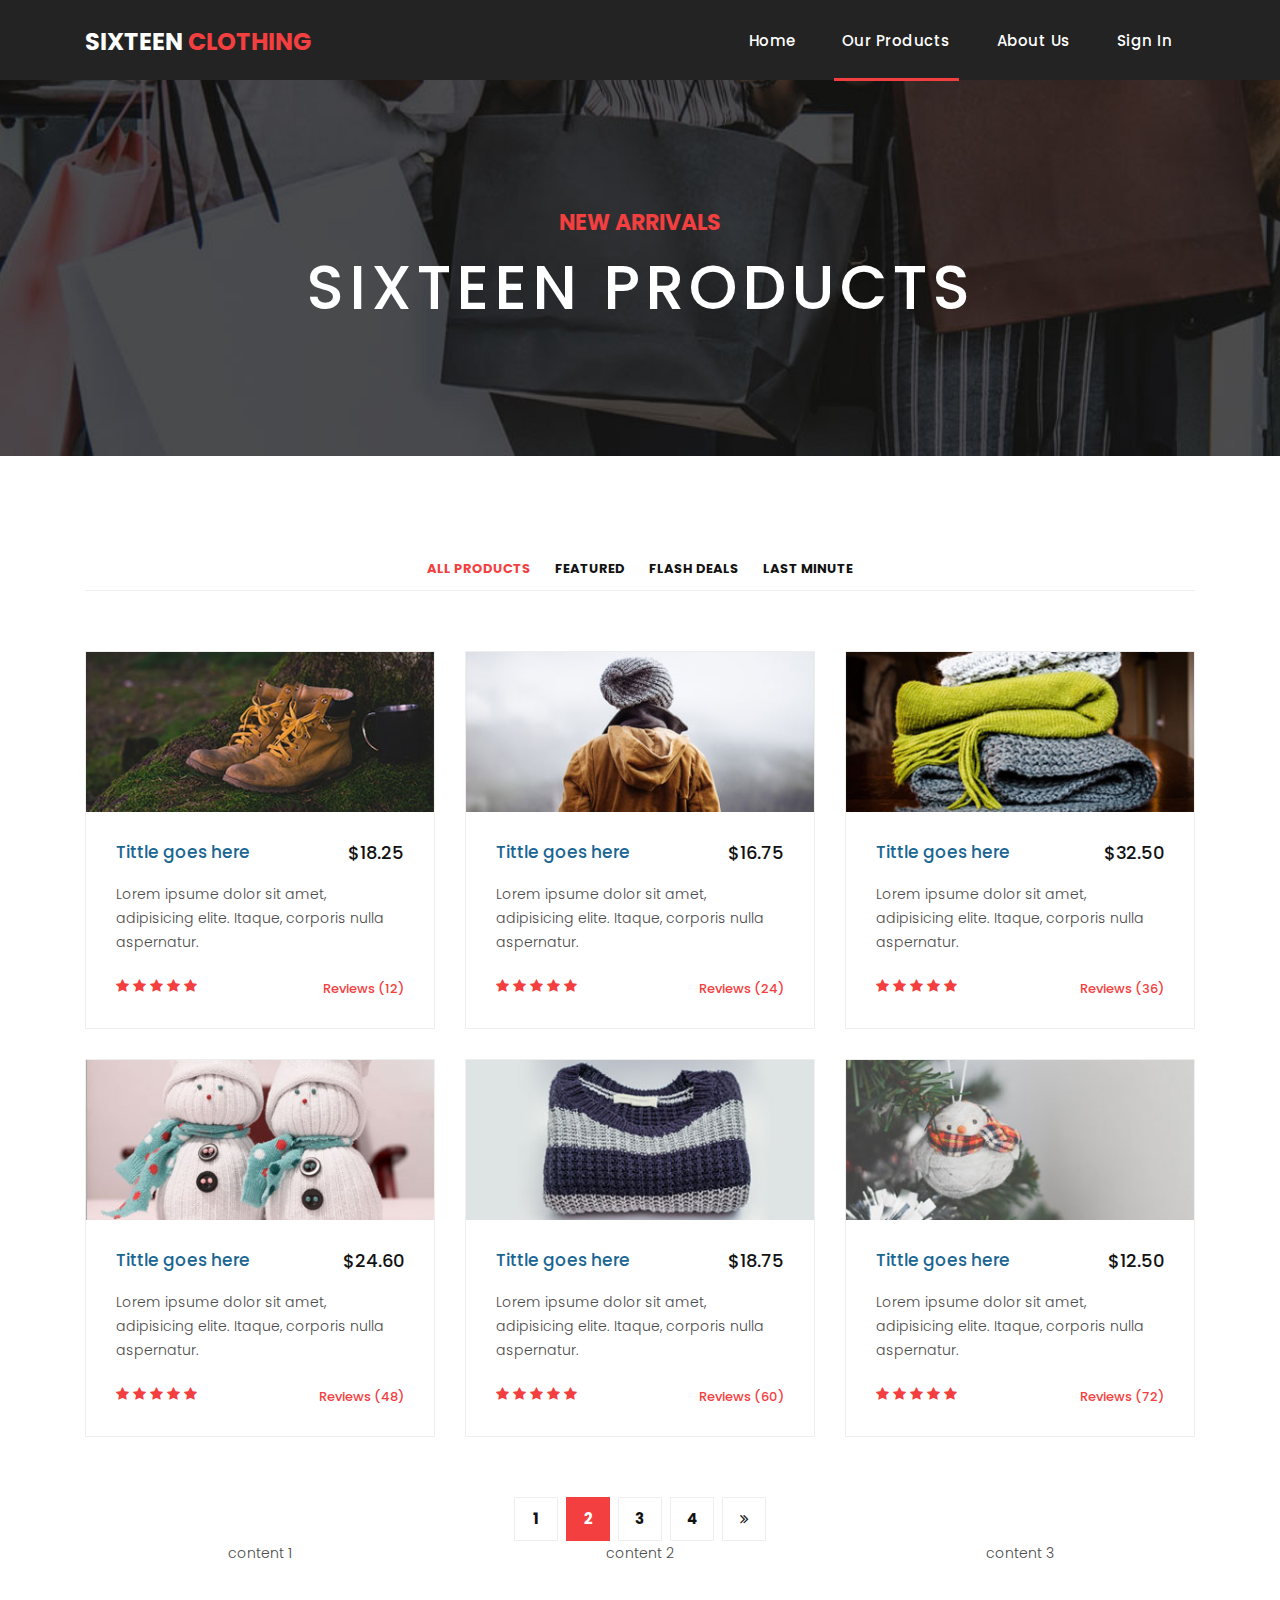
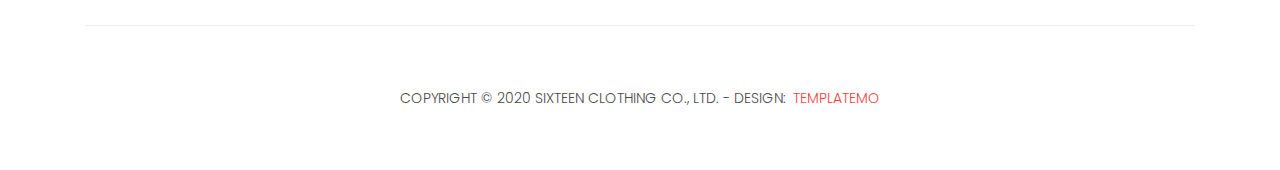
<file: products.html>
<!DOCTYPE html>
<html lang="en">

  <head>

    <meta charset="utf-8">
    <meta name="viewport" content="width=device-width, initial-scale=1, shrink-to-fit=no">
    <meta name="description" content="">
    <meta name="author" content="">
    <link href="https://fonts.googleapis.com/css?family=Poppins:100,200,300,400,500,600,700,800,900&display=swap" rel="stylesheet">

    <title>Sixteen Clothing Products</title>

    <!-- Bootstrap core CSS -->
    <link href="vendor/bootstrap/css/bootstrap.min.css" rel="stylesheet">
<!--

TemplateMo 546 Sixteen Clothing

https://templatemo.com/tm-546-sixteen-clothing

-->

    <!-- Additional CSS Files -->
    <link rel="stylesheet" href="assets/css/fontawesome.css">
    <link rel="stylesheet" href="assets/css/templatemo-sixteen.css">
    <link rel="stylesheet" href="assets/css/owl.css">

  </head>

  <body>

    <!-- ***** Preloader Start ***** -->
    <div id="preloader">
        <div class="jumper">
            <div></div>
            <div></div>
            <div></div>
        </div>
    </div>  
    <!-- ***** Preloader End ***** -->

    <!-- Header -->
    <header class="">
      <nav class="navbar navbar-expand-lg">
        <div class="container">
          <a class="navbar-brand" href="index.html"><h2>Sixteen <em>Clothing</em></h2></a>
          <button class="navbar-toggler" type="button" data-toggle="collapse" data-target="#navbarResponsive" aria-controls="navbarResponsive" aria-expanded="false" aria-label="Toggle navigation">
            <span class="navbar-toggler-icon"></span>
          </button>
          <div class="collapse navbar-collapse" id="navbarResponsive">
            <ul class="navbar-nav ml-auto">
              <li class="nav-item">
                <a class="nav-link" href="index.html">Home
                  <span class="sr-only">(current)</span>
                </a>
              </li> 
              <li class="nav-item active">
                <a class="nav-link" href="products.html">Our Products</a>
              </li>
              <li class="nav-item">
                <a class="nav-link" href="about.html">About Us</a>
              </li>
              <li class="nav-item">
                <a class="nav-link" href="login.html">Sign in</a>
              </li>
            </ul>
          </div>
        </div>
      </nav>
    </header>

    <!-- Page Content -->
    <div class="page-heading products-heading header-text">
      <div class="container">
        <div class="row">
          <div class="col-md-12">
            <div class="text-content">
              <h4>new arrivals</h4>
              <h2>sixteen products</h2>
            </div>
          </div>
        </div>
      </div>
    </div>

    
    <div class="products">
      <div class="container">
        <div class="row">
          <div class="col-md-12">
            <div class="filters">
              <ul>
                  <li class="active" data-filter="*">All Products</li>
                  <li data-filter=".des">Featured</li>
                  <li data-filter=".dev">Flash Deals</li>
                  <li data-filter=".gra">Last Minute</li>
              </ul>
            </div>
          </div>
          <div class="col-md-12">
            <div class="filters-content">
                <div class="row grid">
                    <div class="col-lg-4 col-md-4 all des">
                      <div class="product-item">
                        <a href="#"><img src="assets/images/product_01.jpg" alt=""></a>
                        <div class="down-content">
                          <a href="#"><h4>Tittle goes here</h4></a>
                          <h6>$18.25</h6>
                          <p>Lorem ipsume dolor sit amet, adipisicing elite. Itaque, corporis nulla aspernatur.</p>
                          <ul class="stars">
                            <li><i class="fa fa-star"></i></li>
                            <li><i class="fa fa-star"></i></li>
                            <li><i class="fa fa-star"></i></li>
                            <li><i class="fa fa-star"></i></li>
                            <li><i class="fa fa-star"></i></li>
                          </ul>
                          <span>Reviews (12)</span>
                        </div>
                      </div>
                    </div>
                    <div class="col-lg-4 col-md-4 all dev">
                      <div class="product-item">
                        <a href="#"><img src="assets/images/product_02.jpg" alt=""></a>
                        <div class="down-content">
                          <a href="#"><h4>Tittle goes here</h4></a>
                          <h6>$16.75</h6>
                          <p>Lorem ipsume dolor sit amet, adipisicing elite. Itaque, corporis nulla aspernatur.</p>
                          <ul class="stars">
                            <li><i class="fa fa-star"></i></li>
                            <li><i class="fa fa-star"></i></li>
                            <li><i class="fa fa-star"></i></li>
                            <li><i class="fa fa-star"></i></li>
                            <li><i class="fa fa-star"></i></li>
                          </ul>
                          <span>Reviews (24)</span>
                        </div>
                      </div>
                    </div>
                    <div class="col-lg-4 col-md-4 all gra">
                      <div class="product-item">
                        <a href="#"><img src="assets/images/product_03.jpg" alt=""></a>
                        <div class="down-content">
                          <a href="#"><h4>Tittle goes here</h4></a>
                          <h6>$32.50</h6>
                          <p>Lorem ipsume dolor sit amet, adipisicing elite. Itaque, corporis nulla aspernatur.</p>
                          <ul class="stars">
                            <li><i class="fa fa-star"></i></li>
                            <li><i class="fa fa-star"></i></li>
                            <li><i class="fa fa-star"></i></li>
                            <li><i class="fa fa-star"></i></li>
                            <li><i class="fa fa-star"></i></li>
                          </ul>
                          <span>Reviews (36)</span>
                        </div>
                      </div>
                    </div>
                    <div class="col-lg-4 col-md-4 all gra">
                      <div class="product-item">
                        <a href="#"><img src="assets/images/product_04.jpg" alt=""></a>
                        <div class="down-content">
                          <a href="#"><h4>Tittle goes here</h4></a>
                          <h6>$24.60</h6>
                          <p>Lorem ipsume dolor sit amet, adipisicing elite. Itaque, corporis nulla aspernatur.</p>
                          <ul class="stars">
                            <li><i class="fa fa-star"></i></li>
                            <li><i class="fa fa-star"></i></li>
                            <li><i class="fa fa-star"></i></li>
                            <li><i class="fa fa-star"></i></li>
                            <li><i class="fa fa-star"></i></li>
                          </ul>
                          <span>Reviews (48)</span>
                        </div>
                      </div>
                    </div>
                    <div class="col-lg-4 col-md-4 all dev">
                      <div class="product-item">
                        <a href="#"><img src="assets/images/product_05.jpg" alt=""></a>
                        <div class="down-content">
                          <a href="#"><h4>Tittle goes here</h4></a>
                          <h6>$18.75</h6>
                          <p>Lorem ipsume dolor sit amet, adipisicing elite. Itaque, corporis nulla aspernatur.</p>
                          <ul class="stars">
                            <li><i class="fa fa-star"></i></li>
                            <li><i class="fa fa-star"></i></li>
                            <li><i class="fa fa-star"></i></li>
                            <li><i class="fa fa-star"></i></li>
                            <li><i class="fa fa-star"></i></li>
                          </ul>
                          <span>Reviews (60)</span>
                        </div>
                      </div>
                    </div>
                    <div class="col-lg-4 col-md-4 all des">
                      <div class="product-item">
                        <a href="#"><img src="assets/images/product_06.jpg" alt=""></a>
                        <div class="down-content">
                          <a href="#"><h4>Tittle goes here</h4></a>
                          <h6>$12.50</h6>
                          <p>Lorem ipsume dolor sit amet, adipisicing elite. Itaque, corporis nulla aspernatur.</p>
                          <ul class="stars">
                            <li><i class="fa fa-star"></i></li>
                            <li><i class="fa fa-star"></i></li>
                            <li><i class="fa fa-star"></i></li>
                            <li><i class="fa fa-star"></i></li>
                            <li><i class="fa fa-star"></i></li>
                          </ul>
                          <span>Reviews (72)</span>
                        </div>
                      </div>
                    </div>
                </div>
            </div>
          </div>
          <div class="col-md-12">
            <ul class="pages">
              <li><a href="#">1</a></li>
              <li class="active"><a href="#">2</a></li>
              <li><a href="#">3</a></li>
              <li><a href="#">4</a></li>
              <li><a href="#"><i class="fa fa-angle-double-right"></i></a></li>
            </ul>
          </div>
        </div>
      </div>
    </div>

    
    <footer class="container">
      <div class="row">
        <div class="col-md-4">
          <p>content 1</p>
        </div>
        <div class="col-md-4">
          <p>content 2</p>
        </div>
        <div class="col-md-4">
          <p>content 3</p>
        </div>
      </div>
        <div class="row">
          <div class="col-md-12">
            <div class="inner-content">
              <p>Copyright &copy; 2020 Sixteen Clothing Co., Ltd.
            
            - Design: <a rel="nofollow noopener" href="https://templatemo.com" target="_blank">TemplateMo</a></p>
            </div>
          </div>
        </div>
      </div>
    </footer>


    <!-- Bootstrap core JavaScript -->
    <script src="vendor/jquery/jquery.min.js"></script>
    <script src="vendor/bootstrap/js/bootstrap.bundle.min.js"></script>


    <!-- Additional Scripts -->
    <script src="assets/js/custom.js"></script>
    <script src="assets/js/owl.js"></script>
    <script src="assets/js/slick.js"></script>
    <script src="assets/js/isotope.js"></script>
    <script src="assets/js/accordions.js"></script>


    <script language = "text/Javascript"> 
      cleared[0] = cleared[1] = cleared[2] = 0; //set a cleared flag for each field
      function clearField(t){                   //declaring the array outside of the
      if(! cleared[t.id]){                      // function makes it static and global
          cleared[t.id] = 1;  // you could use true and false, but that's more typing
          t.value='';         // with more chance of typos
          t.style.color='#fff';
          }
      }
    </script>


  </body>

</html>
</file>
<file: assets/css/templatemo-sixteen.css>
/*

TemplateMo 546 Sixteen Clothing

https://templatemo.com/tm-546-sixteen-clothing

*/
body {
  font-family: 'Poppins', sans-serif;
  overflow-x: hidden;
  text-rendering: optimizeLegibility;
  -webkit-font-smoothing: antialiased;
  -moz-osx-font-smoothing: grayscale;
}
p {
	margin-bottom: 0px;
	font-size: 14px;
	font-weight: 300;
	color: #4a4a4a;
	line-height: 24px;
}
a {
	text-decoration: none!important;
}
ul {
	padding: 0;
	margin: 0;
	list-style: none;
}

h1,h2,h3,h4,h5,h6 {
	margin: 0px;
}

ul.social-icons li {
	display: inline-block;
	margin-right: 3px;
}

ul.social-icons li:last-child {
	margin-right: 0px;
}

ul.social-icons li a {
	width: 50px;
	height: 50px;
	display: inline-block;
	line-height: 50px;
	background-color: #eee;
	color: #121212;
	font-size: 18px;
	text-align: center;
	transition: all .3s;
}

ul.social-icons li a:hover {
	background-color: #f33f3f;
	color: #fff;
}

a.filled-button {
	background-color: #f33f3f;
	color: #fff;
	font-size: 14px;
	text-transform: capitalize;
	font-weight: 300;
	padding: 10px 20px;
	border-radius: 5px;
	display: inline-block;
	transition: all 0.3s;
}

a.filled-button:hover {
	background-color: #121212;
	color: #fff;
}

.section-heading {
	text-align: left;
	margin-bottom: 60px;
	border-bottom: 1px solid #eee;
}

.section-heading h2 {
	font-size: 28px;
	font-weight: 400;
	color: #1e1e1e;
	margin-bottom: 15px;
}

.products-heading {
	background-image: url(../images/products-heading.jpg);
}

.about-heading {
	background-image: url(../images/about-heading.jpg);
}

.contact-heading {
	background-image: url(../images/contact-heading.jpg);
}

.page-heading {
	padding: 210px 0px 130px 0px;
	text-align: center;
	background-position: center center;
	background-repeat: no-repeat;
	background-size: cover;
}

.page-heading .text-content h4 {
	color: #f33f3f;
	font-size: 22px;
	text-transform: uppercase;
	font-weight: 700;
	margin-bottom: 15px;
}

.page-heading .text-content h2 {
	color: #fff;
	font-size: 62px;
	text-transform: uppercase;
	letter-spacing: 5px;
}

/* #preloader {
  overflow: hidden;
  background: #f33f3f;
  left: 0;
  right: 0;
  top: 0;
  bottom: 0;
  position: fixed;
  z-index: 9999999;
  color: #fff;
} */

#preloader .jumper {
  left: 0;
  top: 0;
  right: 0;
  bottom: 0;
  display: block;
  position: absolute;
  margin: auto;
  width: 50px;
  height: 50px;
}

#preloader .jumper > div {
  background-color: #fff;
  width: 10px;
  height: 10px;
  border-radius: 100%;
  -webkit-animation-fill-mode: both;
  animation-fill-mode: both;
  position: absolute;
  opacity: 0;
  width: 50px;
  height: 50px;
  -webkit-animation: jumper 1s 0s linear infinite;
  animation: jumper 1s 0s linear infinite;
}

#preloader .jumper > div:nth-child(2) {
  -webkit-animation-delay: 0.33333s;
  animation-delay: 0.33333s;
}

#preloader .jumper > div:nth-child(3) {
  -webkit-animation-delay: 0.66666s;
  animation-delay: 0.66666s;
}

@-webkit-keyframes jumper {
  0% {
    opacity: 0;
    -webkit-transform: scale(0);
    transform: scale(0);
  }
  5% {
    opacity: 1;
  }
  100% {
    -webkit-transform: scale(1);
    transform: scale(1);
    opacity: 0;
  }
}

@keyframes jumper {
  0% {
    opacity: 0;
    -webkit-transform: scale(0);
    transform: scale(0);
  }
  5% {
    opacity: 1;
  }
  100% {
    opacity: 0;
  }
}


/* Header Style */
header {
	position: absolute;
	z-index: 99999;
	width: 100%;
	height: 80px;
	background-color: #232323;
	-webkit-transition: all 0.3s ease-in-out 0s;
    -moz-transition: all 0.3s ease-in-out 0s;
    -o-transition: all 0.3s ease-in-out 0s;
    transition: all 0.3s ease-in-out 0s;
}
header .navbar {
	padding: 17px 0px;
}
.background-header .navbar {
	padding: 17px 0px;
}
.background-header {
	top: 0;
	position: fixed;
	background-color: #fff!important;
	box-shadow: 0px 1px 10px rgba(0,0,0,0.1);
}
.background-header .navbar-brand h2 {
	color: #121212!important;
}
.background-header .navbar-nav a.nav-link {
	color: #1e1e1e!important;
}
.background-header .navbar-nav .nav-link:hover,
.background-header .navbar-nav .active>.nav-link,
.background-header .navbar-nav .nav-link.active,
.background-header .navbar-nav .nav-link.show,
.background-header .navbar-nav .show>.nav-link {
	color: #f33f3f!important;
}
.navbar .navbar-brand {
	float: 	left;
	margin-top: -12px;
	outline: none;
}
.navbar .navbar-brand h2 {
	color: #fff;
	text-transform: uppercase;
	font-size: 24px;
	font-weight: 700;
	-webkit-transition: all .3s ease 0s;
    -moz-transition: all .3s ease 0s;
    -o-transition: all .3s ease 0s;
    transition: all .3s ease 0s;
}
.navbar .navbar-brand h2 em {
	font-style: normal;
	color: #f33f3f;
}
#navbarResponsive {
	z-index: 999;
}
.navbar-collapse {
	text-align: center;
}
.navbar .navbar-nav .nav-item {
	margin: 0px 15px;
}
.navbar .navbar-nav a.nav-link {
	text-transform: capitalize;
	font-size: 15px;
	font-weight: 500;
	letter-spacing: 0.5px;
	color: #fff;
	transition: all 0.5s;
	margin-top: 5px;
}
.navbar .navbar-nav .nav-link:hover,
.navbar .navbar-nav .active>.nav-link,
.navbar .navbar-nav .nav-link.active,
.navbar .navbar-nav .nav-link.show,
.navbar .navbar-nav .show>.nav-link {
	color: #fff;
	padding-bottom: 25px;
	border-bottom: 3px solid #f33f3f;
}
.navbar .navbar-toggler-icon {
	background-image: none;
}
.navbar .navbar-toggler {
	border-color: #fff;
	background-color: #fff;	
	height: 36px;
	outline: none;
	border-radius: 0px;
	position: absolute;
	right: 30px;
	top: 20px;
}
.navbar .navbar-toggler-icon:after {
	content: '\f0c9';
	color: #f33f3f;
	font-size: 18px;
	line-height: 26px;
	font-family: 'FontAwesome';
}



/* Banner Style */
.banner {
	position: relative;
	text-align: center;
	padding-top: 80px;
}

.banner-item-01 {
	padding: 300px 0px;
	background-image: url(../images/slide_01.jpg);
	background-size: cover;
	background-repeat: no-repeat;
	background-position: center center;
}

.banner-item-02 {
	padding: 300px 0px;
	background-image: url(../images/slide_02.jpg);
	background-size: cover;
	background-repeat: no-repeat;
	background-position: center center;
}

.banner-item-03 {
	padding: 300px 0px;
	background-image: url(../images/slide_03.jpg);
	background-size: cover;
	background-repeat: no-repeat;
	background-position: center center;
}

.banner .banner-item {
	max-height: 600px;
}

.banner .text-content {
	position: absolute;
	top: 50%;
	transform: translateY(-50%);
	text-align: center;
	width: 100%;
}

.banner .text-content h4 {
	color: #f33f3f;
	font-size: 22px;
	text-transform: uppercase;
	font-weight: 700;
	margin-bottom: 15px;
}

.banner .text-content h2 {
	color: #fff;
	font-size: 62px;
	text-transform: uppercase;
	letter-spacing: 5px;
}

.owl-banner .owl-dots .owl-dot {
  border-radius: 3px;
}
.owl-banner .owl-dots {
    display: -webkit-box;
    display: -webkit-flex;
    display: -ms-flexbox;
    display: flex;
    -ms-flex-pack: center;
    -webkit-justify-content: center;
    justify-content: center;
    position: absolute;
    left: 50%;
    transform: translateX(-50%);
    bottom: 30px;
}
.owl-banner .owl-dots .owl-dot {
    width: 10px;
    height: 10px;
    border-radius: 50%;
    margin: 0 10px;
    background-color: #fff;
    opacity: 0.5;
}
.owl-banner .owl-dots .owl-dot:focus {
    outline: none
}
.owl-banner .owl-dots .owl-dot.active {
    background-color: #fff;
    opacity: 1;
}



/* Latest Produtcs */

.latest-products {
	margin-top: 100px;
}

.latest-products .section-heading a {
	float: right;
	margin-top: -35px;
	text-transform: uppercase;
	font-size: 13px;
	font-weight: 700;
	color: #f33f3f;
}

.product-item {
	border: 1px solid #eee;
	margin-bottom: 30px;
}

.product-item .down-content {
	padding: 30px;
	position: relative;
}

.product-item img {
	width: 100%;
	overflow: hidden;
}

.product-item .down-content h4 {
	font-size: 17px;
	color: #1a6692;
	margin-bottom: 20px;
}

.product-item .down-content h6 {
	position: absolute;
	top: 30px;
	right: 30px;
	font-size: 18px;
	color: #121212;
}

.product-item .down-content p {
	margin-bottom: 20px;
}

.product-item .down-content ul li {
	display: inline-block;
}

.product-item .down-content ul li i {
	color: #f33f3f;
	font-size: 14px;
}

.product-item .down-content span {
	position: absolute;
	right: 30px;
	bottom: 30px;
	font-size: 13px;
	color: #f33f3f;
	font-weight: 500;
}




/* Best Features */

.about-features {
	margin-top: 100px!important;
}

.about-features p {
	border-bottom: 1px solid #eee;
	padding-bottom: 20px;
}

.about-features .container .row {
	padding-bottom: 0px!important;
	border-bottom: none!important;
}

.best-features {
	margin-top: 50px;
}

.best-features .container .row {
	border-bottom: 1px solid #eee;
	padding-bottom: 60px;
}

.best-features img {
	width: 100%;
	overflow: hidden;
}

.best-features h4 {
	font-size: 17px;
	color: #1a6692;
	margin-bottom: 20px;
}

.best-features ul.featured-list li {
	display: block;
	margin-bottom: 10px;
}

.best-features p {
	margin-bottom: 25px;
}

.best-features ul.featured-list li a {
	font-size: 14px;
	color: #4a4a4a;
	font-weight: 300;
	transition: all .3s;
	position: relative;
	padding-left: 13px;
}

.best-features ul.featured-list li a:before {
	content: '';
	width: 5px;
	height: 5px;
	display: inline-block;
	background-color: #4a4a4a;
	position: absolute;
	left: 0;
	transition: all .3s;
	top: 8px;
}

.best-features ul.featured-list li a:hover {
	color: #f33f3f;
}

.best-features ul.featured-list li a:hover::before {
	background-color: #f33f3f;
}

.best-features .filled-button {
	margin-top: 20px;
}





/* Call To Action */

.call-to-action .inner-content {
	margin-top: 60px;
	padding: 30px;
	background-color: #f7f7f7;
	border-radius: 5px;
}

.call-to-action .inner-content h4 {
	font-size: 17px;
	color: #1a6692;
	margin-bottom: 15px;
}

.call-to-action .inner-content em {
	font-style: normal;
	font-weight: 700;
}

.call-to-action .inner-content .col-md-4 {
	text-align: right;
}

.call-to-action .inner-content .filled-button {
	margin-top: 12px;
}




/* Footer */

footer {
	text-align: center;
}

footer .inner-content {
	border-top: 1px solid #eee;
	margin-top: 60px;
	padding: 60px 0px;
}

footer .inner-content p {
	text-transform: uppercase;
}

footer .inner-content p a {
	color: #f33f3f;
	margin-left: 3px;
}




/* Product Page */

.products {
	margin-top: 100px;
}

.products .filters {
	text-align: center;
	border-bottom: 1px solid #eee;
	padding-bottom: 10px;
	margin-bottom: 60px;
}

.products .filters li {
	text-transform: uppercase;
	font-size: 13px;
	font-weight: 700;
	color: #121212;
	display: inline-block;
	margin: 0px 10px;
	transition: all .3s;
	cursor: pointer;
}

.products .filters ul li.active,
.products .filters ul li:hover {
  color: #f33f3f;
}

.products ul.pages {
	margin-top: 30px;
	text-align: center;
}

.products ul.pages li {
	display: inline-block;
	margin: 0px 2px;
}

.products ul.pages li a {
	width: 44px;
	height: 44px;
	display: inline-block;
	line-height: 42px;
	border: 1px solid #eee;
	font-size: 15px;
	font-weight: 700;
	color: #121212;
	transition: all .3s;
}

.products ul.pages li a:hover,
.products ul.pages li.active a {
	background-color: #f33f3f;
	border-color: #f33f3f;
	color: #fff;
}



/* Team Members */

.team-members {
	margin-top: 100px;
}

.team-member {
	border: 1px solid #eee;
	margin-bottom: 30px;
}

.team-member img {
	width: 100%;
	overflow: hidden;
}

.team-member .down-content {
	padding: 30px;
	text-align: center;
}

.team-member .thumb-container {
	position: relative;
}

.team-member .thumb-container .hover-effect {
	position: absolute;
	background-color: rgba(243,63,63,0.9);
	top: 0;
	left: 0;
	width: 100%;
	height: 100%;
	opacity: 0;
	visibility: hidden;
	transition: all .5s;
}

.team-member .thumb-container .hover-effect .hover-content {
	position: absolute;
	display: inline-block;
	width: 100%;
	text-align: center;
	top: 50%;
	transform: translateY(-50%);
}

.team-member .thumb-container .hover-effect .hover-content ul.social-icons li a:hover {
	background-color: #fff;
	color: #f33f3f;
}

.team-member:hover .hover-effect {
	visibility: visible;
	opacity: 1;
}

.team-member .down-content h4 {
	font-size: 17px;
	color: #1a6692;
	margin-bottom: 8px;
}

.team-member .down-content span {
	display: block;
	font-size: 13px;
	color: #f33f3f;
	font-weight: 500;
	margin-bottom: 20px;
}




/* Services */

.services {
	background-image: url(../images/services-bg.jpg);
	background-position: center center;
	background-repeat: no-repeat;
	background-size: cover;
	background-attachment: fixed;
	padding: 100px 0px;
}

.services .service-item {
	text-align: center;
}

.services .service-item .icon {
	background-color: #f7f7f7;
	padding: 40px;
}

.services .service-item .icon i {
	width: 100px;
	height: 100px;
	display: inline-block;
	text-align: center;
	line-height: 100px;
	background-color: #f33f3f;
	color: #fff;
	font-size: 32px;
}

.services .service-item .down-content {
	background-color: #fff;
	padding: 40px 30px;
}

.services .service-item .down-content h4 {
	font-size: 17px;
	color: #1a6692;
	margin-bottom: 20px;
}

.services .service-item .down-content p {
	margin-bottom: 25px;
}




/* Clients */

.happy-clients {
	margin-top: 100px;
	margin-bottom: 40px;
}

.happy-clients .client-item img {
	max-width: 100%;
	overflow: hidden;
	transition: all .3s;
	cursor: pointer;
}

.happy-clients .client-item img:hover {
	opacity: 0.8;
}




/* Find Us */

.find-us {
	margin-top: 100px;
}

.find-us p {
	border-bottom: 1px solid #eee;
	padding-bottom: 30px;
	margin-bottom: 30px;
}

.find-us h4 {
	font-size: 17px;
	color: #1a6692;
	margin-bottom: 20px;
}

.find-us .left-content {
	margin-left: 30px;
}



/* Send Message */

.send-message {
	margin-top: 100px;
}

.contact-form input {
	font-size: 14px;
	width: 100%;
	height: 44px;
	display: inline-block;
	line-height: 42px;
	border: 1px solid #eee;
	border-radius: 0px;
	margin-bottom: 30px;
}

.contact-form input:focus {
	box-shadow: none;
	border: 1px solid #eee;
}

.contact-form textarea {
	font-size: 14px;
	width: 100%;
	min-width: 100%;
	min-height: 120px;
	height: 120px;
	max-height: 180px;
	border: 1px solid #eee;
	border-radius: 0px;
	margin-bottom: 30px;
}

.contact-form textarea:focus {
	box-shadow: none;
	border: 1px solid #eee;
}

.contact-form button.filled-button {
	background-color: #f33f3f;
	color: #fff;
	font-size: 14px;
	text-transform: capitalize;
	font-weight: 300;
	padding: 10px 20px;
	border-radius: 5px;
	display: inline-block;
	transition: all 0.3s;
	border: none;
	outline: none;
	cursor: pointer;
}

.contact-form button.filled-button:hover {
	background-color: #121212;
	color: #fff;
}

.accordion {
	margin-left: 30px;
}

.accordion a {
	cursor: pointer;
	font-size: 17px;
	color: #1a6692!important;
	margin-bottom: 20px;
	transition: all .3s;
}

.accordion a:hover {
	color: #f33f3f!important;
}

.accordion a.active {
  color: #f33f3f!important;
}

.accordion li .content {
  display: none;
  margin-top: 10px;
}

.accordion li:first-child {
	border-top: 1px solid #eee;
}

.accordion li {
	border-bottom: 1px solid #eee;
	padding: 15px 0px;
}

/* Responsive Style */
@media (max-width: 768px) {
	.banner .text-content {
		width: 90%;
		margin-left: 5%;
	}
	.banner .text-content h4 {
		font-size: 22px;
	}

	.banner .text-content h2 {
		font-size: 36px;
		letter-spacing: 0.5px;
	}
	.banner-item-01,
	.banner-item-02,
	.banner-item-03 {
		padding: 180px 0px;
	}
	.page-heading .text-content h4 {
		font-size: 22px;
	}

	.page-heading .text-content h2 {
		font-size: 36px;
		letter-spacing: 0.5px;
	}
	.latest-products .section-heading a {
		float: none;
		margin-top: 0px;
		display: block;
		margin-bottom: 20px;
	}
	.product-item .down-content h4 {
		margin-bottom: 20px!important;
	}
	.product-item .down-content h6 {
		position: absolute!important;
		top: 30px!important;
		right: 30px!important;
	}
	.product-item .down-content span {
		position: absolute!important;
		right: 30px!important;
		bottom: 30px!important;
	}
	.best-features .left-content {
		margin-bottom: 30px;
	}
	.call-to-action .inner-content {
		text-align: center;
	}
	.call-to-action .inner-content .filled-button {
		text-align: center;
		width: 100%;
		margin-top: 20px;
	}
	.about-features img {
		margin-bottom: 30px;
	}
	.service-item {
		margin-bottom: 30px;
	}
	.find-us #map {
		margin-bottom: 30px;
	}
	.find-us .left-content {
		margin-left: 0px;
	}
	.send-message .accordion {
		margin-top: 30px;
		margin-left: 0px;
	}
}

@media (max-width: 992px) {
	.navbar .navbar-brand {
		position: absolute;
		left: 30px;
		top: 32px;
	}
	.navbar .navbar-brand {
		width: auto;
	}
	.navbar:after {
		display: none;
	}
	#navbarResponsive {
	    z-index: 99999;
	    position: absolute;
	    top: 80px;
	    left: 0;
	    width: 100%;
	    text-align: center;
	    background-color: #fff;
	    box-shadow: 0px 10px 10px rgba(0,0,0,0.1);
	}
	.navbar .navbar-nav .nav-item {
		border-bottom: 1px solid #eee;
	}
	.navbar .navbar-nav .nav-item:last-child {
		border-bottom: none;
	}
	.navbar .navbar-nav a.nav-link {
		padding: 15px 0px;
		color: #1e1e1e!important;
	}
	.navbar .navbar-nav .nav-link:hover,
	.navbar .navbar-nav .active>.nav-link,
	.navbar .navbar-nav .nav-link.active,
	.navbar .navbar-nav .nav-link.show,
	.navbar .navbar-nav .show>.nav-link {
		color: #f33f3f!important;
		border-bottom: none!important;
		padding-bottom: 15px;
	}
	.product-item .down-content h4 {
		margin-bottom: 10px;
	}
	.product-item .down-content h6 {
		position: relative;
		top: 0;
		right: 0;
		margin-bottom: 20px;
	}
	.product-item .down-content span {
		position: relative;
		right: 0;
		bottom: 0;
	}
}
.col-2{
	padding-top: 80px;
}
</file>
<file: assets/css/style.css>
*,
*:before,
*:after {
  box-sizing: border-box;
}

html {
  overflow-y: scroll;
}

body {
  background: white;
  font-family: "Titillium Web", sans-serif;
}

/* Preloader */
/* #preloader {

#preloader {
>>>>>>> 5407e70fc53bff2517e886e2249f84344caacee2
  overflow: hidden;
  background: #f33f3f;
  left: 0;
  right: 0;
  top: 0;
  bottom: 0;
  position: fixed;
  z-index: 9999999;
  color: #fff;
} */

#preloader .jumper {
  left: 0;
  top: 0;
  right: 0;
  bottom: 0;
  display: block;
  position: absolute;
  margin: auto;
  width: 50px;
  height: 50px;
}

#preloader .jumper > div {
  background-color: #fff;
  width: 10px;
  height: 10px;
  border-radius: 100%;
  -webkit-animation-fill-mode: both;
  animation-fill-mode: both;
  position: absolute;
  opacity: 0;
  width: 50px;
  height: 50px;
  -webkit-animation: jumper 1s 0s linear infinite;
  animation: jumper 1s 0s linear infinite;
}

#preloader .jumper > div:nth-child(2) {
  -webkit-animation-delay: 0.33333s;
  animation-delay: 0.33333s;
}

#preloader .jumper > div:nth-child(3) {
  -webkit-animation-delay: 0.66666s;
  animation-delay: 0.66666s;
}

@-webkit-keyframes jumper {
  0% {
    opacity: 0;
    -webkit-transform: scale(0);
    transform: scale(0);
  }
  5% {
    opacity: 1;
  }
  100% {
    -webkit-transform: scale(1);
    transform: scale(1);
    opacity: 0;
  }
}

@keyframes jumper {
  0% {
    opacity: 0;
    -webkit-transform: scale(0);
    transform: scale(0);
  }
  5% {
    opacity: 1;
  }
  100% {
    opacity: 0;
  }
}


/* Header Style */
header {
	/* position: absolute; */
  padding: 0 60px;
	z-index: 99999;
	width: 100%;
	height: 80px;
	background-color: #232323;
	-webkit-transition: all 0.3s ease-in-out 0s;
    -moz-transition: all 0.3s ease-in-out 0s;
    -o-transition: all 0.3s ease-in-out 0s;
    transition: all 0.3s ease-in-out 0s;
}
header .navbar {
	padding: 17px 0px;
}
.background-header .navbar {
	padding: 17px 0px;
}
.background-header {
	top: 0;
	position: fixed;
	background-color: #fff!important;
	box-shadow: 0px 1px 10px rgba(0,0,0,0.1);
}
.background-header .navbar-brand h2 {
	color: #121212!important;
}
.background-header .navbar-nav a.nav-link {
	color: #1e1e1e!important;
}
.background-header .navbar-nav .nav-link:hover,
.background-header .navbar-nav .active>.nav-link,
.background-header .navbar-nav .nav-link.active,
.background-header .navbar-nav .nav-link.show,
.background-header .navbar-nav .show>.nav-link {
	color: #f33f3f!important;
}
.navbar .navbar-brand {
	float: 	left;
	margin-top: -12px;
	outline: none;
}
.navbar .navbar-brand h2 {
	color: #fff;
	text-transform: uppercase;
	font-size: 24px;
	font-weight: 700;
	-webkit-transition: all .3s ease 0s;
    -moz-transition: all .3s ease 0s;
    -o-transition: all .3s ease 0s;
    transition: all .3s ease 0s;
}
.navbar .navbar-brand h2 em {
	font-style: normal;
	color: #f33f3f;
}
#navbarResponsive {
	z-index: 999;
}
.navbar-collapse {
	text-align: center;
}
.navbar .navbar-nav .nav-item {
	margin: 0px 15px;
}
.navbar .navbar-nav a.nav-link {
	text-transform: capitalize;
	font-size: 15px;
	font-weight: 500;
	letter-spacing: 0.5px;
	color: #fff;
	transition: all 0.5s;
	margin-top: 5px;
}
.navbar .navbar-nav .nav-link:hover,
.navbar .navbar-nav .active>.nav-link,
.navbar .navbar-nav .nav-link.active,
.navbar .navbar-nav .nav-link.show,
.navbar .navbar-nav .show>.nav-link {
	color: #fff;
	padding-bottom: 25px;
	border-bottom: 3px solid #f33f3f;
}
.navbar .navbar-toggler-icon {
	background-image: none;
}
.navbar .navbar-toggler {
	border-color: #fff;
	background-color: #fff;	
	height: 36px;
	outline: none;
	border-radius: 0px;
	position: absolute;
	right: 30px;
	top: 20px;
}
.navbar .navbar-toggler-icon:after {
	content: '\f0c9';
	color: #f33f3f;
	font-size: 18px;
	line-height: 26px;
	font-family: 'FontAwesome';
}

a {
  text-decoration: none;
  color: #f33f3f;
  transition: 0.5s ease;
}
a:hover {
  color: #f33f3f;
}

.form {
  /* background: rgba(19, 35, 47, 0.9); */
  background: url(../images/back_red.jpg) no-repeat center center fixed;
  -webkit-background-size: cover;
  -moz-background-size: cover;
  -o-background-size: cover;
  background-size: cover;
  padding: 70px;
  max-width: 600px;
  margin: 40px auto;
  border-radius: 4px;
  box-shadow: 0 4px 10px 4px rgba(19, 35, 47, 0.3);
}

.tab-group {
  list-style: none;
  padding: 0;
  margin: 0 0 40px 0;
}
.tab-group:after {
  content: "";
  display: table;
  clear: both;
}
.tab-group li a {
  display: block;
  text-decoration: none;
  padding: 15px;
  background: rgba(160, 179, 176, 0.25);
  color: #a0b3b0;
  font-size: 28px;
  float: left;
  width: 50%;
  text-align: center;
  cursor: pointer;
  transition: 0.5s ease;
}
.tab-group li a:hover {
  background: #f33f3f;
  color: #ffffff;
}
.tab-group .active a {
  background: #f33f3f;
  color: #ffffff;
}

.tab-content > div:last-child {
  display: none;
}

h1 {
  text-align: center;
  color: #ffffff;
  font-weight: 300;
  margin: 0 0 40px;
}

label {
  position: absolute;
  transform: translateY(6px);
  left: 13px;
  color: rgba(255, 255, 255, 0.5);
  transition: all 0.25s ease;
  -webkit-backface-visibility: hidden;
  pointer-events: none;
  font-size: 22px;
}
label .req {
  margin: 2px;
  color: #f33f3f;
}

label.active {
  transform: translateY(50px);
  left: 2px;
  font-size: 14px;
}
label.active .req {
  opacity: 0;
}

label.highlight {
  color: #ffffff;
}

input,
textarea {
  font-size: 22px;
  display: block;
  width: 100%;
  height: 100%;
  padding: 5px 10px;
  background: none;
  background-image: none;
  border: 1px solid #a0b3b0;
  color: #ffffff;
  border-radius: 0;
  transition: border-color 0.25s ease, box-shadow 0.25s ease;
}
input:focus,
textarea:focus {
  outline: 0;
  border-color: #f33f3f;
}

textarea {
  border: 2px solid #a0b3b0;
  resize: vertical;
}

.field-wrap {
  position: relative;
  margin-bottom: 40px;
}

.top-row:after {
  content: "";
  display: table;
  clear: both;
}
.top-row > div {
  float: left;
  width: 48%;
  margin-right: 4%;
}
.top-row > div:last-child {
  margin: 0;
}

.button {
  border: 0;
  outline: none;
  border-radius: 0;
  padding: 15px 0;
  font-size: 5mm;
  font-weight: 600;
  text-transform: uppercase;
  letter-spacing: 0.1em;
  background: #f33f3f;
  color: #ffffff;
  transition: all 0.5s ease;
  -webkit-appearance: none;
}
.button:hover, .button:focus {
  background: #f33f3f;
}

.button-block {
  display: block;
  width: 100%;
}

.forgot {
  margin-top: -20px;
  text-align: right;
}
.form{
  margin-top: 10%;
}
.img-cart{
  height: 20px;
  
}
</file>
